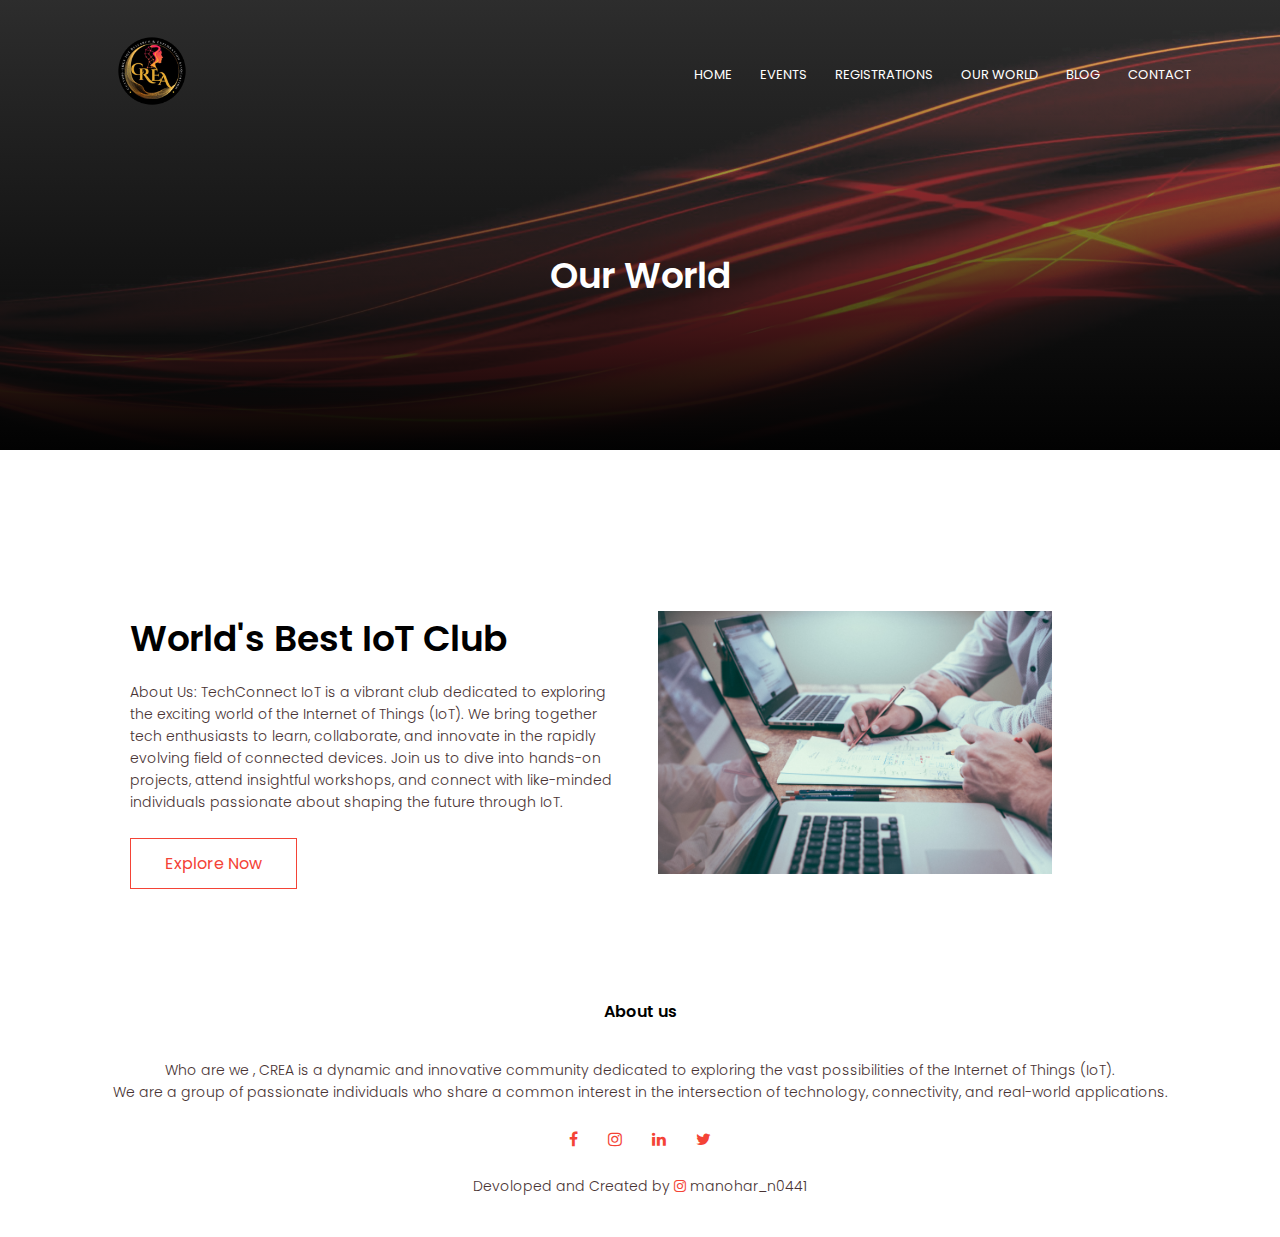
<file: Crea Website/about.html>
<!DOCTYPE html>
<html lang="en">
<head>
    <meta name="viewport" content="width=device-width, initial-scale=1.0">
    <title>Crea Official</title>
<link rel="stylesheet" href="style.css">


<link rel="preconnect" href="https://fonts.googleapis.com">
<link rel="preconnect" href="https://fonts.gstatic.com" crossorigin>
<link rel="stylesheet" href="https://stackpath.bootstrapcdn.com/font-awesome/4.7.0/css/font-awesome.min.css">
<link href="https://fonts.googleapis.com/css2?family=Cantarell:ital,wght@0,400;0,700;1,400;1,700&family=Poppins:ital,wght@0,200;0,300;0,400;0,600;0,700;0,900;1,400&display=swap" rel="stylesheet">
</head>
<body> 
    <section class="sub-Header"> 
      <nav>
      <a href="index.html"><img src="Image/logo.jpg.png"></a>
      <div class="nav-links" id="navLinks">
      <i class="fa fa-times" onclick="hidemenu()"></i>
      <ul>
        <li><a href="index.html">HOME</a></li>
        <li><a href="event.html">EVENTS</a></li>
        <li><a href="Reg.html">REGISTRATIONS</a></li>
        <li><a href="about.html">OUR WORLD</a></li>
        <li><a href="Blog.html">BLOG</a></li>
        <li><a href="contact.html">CONTACT</a></li>
      </ul>
      </div>
      <i class="fa fa-bars"  onclick="showmenu()"></i>
    
      </nav>
      <h1>Our World</h1>
      <!--about us-->
    </section>
    <section class="about-us">
      <div class="row">
        <div class="about-col">
          <h1>World's Best IoT Club</h1>
          <p>About Us:
            TechConnect IoT is a vibrant club dedicated to exploring the exciting world of the Internet of Things (IoT). We bring together tech enthusiasts to learn, collaborate, and innovate in the rapidly evolving field of connected devices. Join us to dive into hands-on projects, attend insightful workshops, and connect with like-minded individuals passionate about shaping the future through IoT.
            </p>
          <a href="Blog.html" class="hero-btn red-btn">Explore Now</a>
        </div>
        <div class="about-col">
          <img src="Image/about us.jpg">

        </div>
      </div>

    
     </section>



  
<!--footer-->


<section class="footer">
   <h4>About us</h4>
    <p>Who are we ,
    CREA is a dynamic and innovative community dedicated to exploring the vast possibilities of the Internet of Things (IoT). <br>We are a group of passionate individuals who share a common interest in the intersection of technology, connectivity, and real-world applications.</p>
    <div class="icons">
      <i class="fa fa-facebook"></i>
      <a href="https://www.instagram.com/crea_jit?igsh=MTNtZTJmNTZrYzh6bA=="></a> <i class="fa fa-instagram"></i></a>
      <i class="fa fa-linkedin"></i>
      <i class="fa fa-twitter"></i>
    </div>
    <p>Devoloped and Created by <a href="https://www.instagram.com/manohar_0441?igsh=MWd5ZXl1bnZ5NDBwbA=="><i class="fa fa-instagram"></i></a> manohar_n0441 </p>
</section>




<!-------javascript for togglr menu------->
<script>
  var navLinks = document.getElementById("navLinks")

  function showmenu() {
    navLinks.style.right = '0';

  }

  function hidemenu() {
    navLinks.style.right = "-200px";
    
  }

</script>





</body>
</html>
</file>
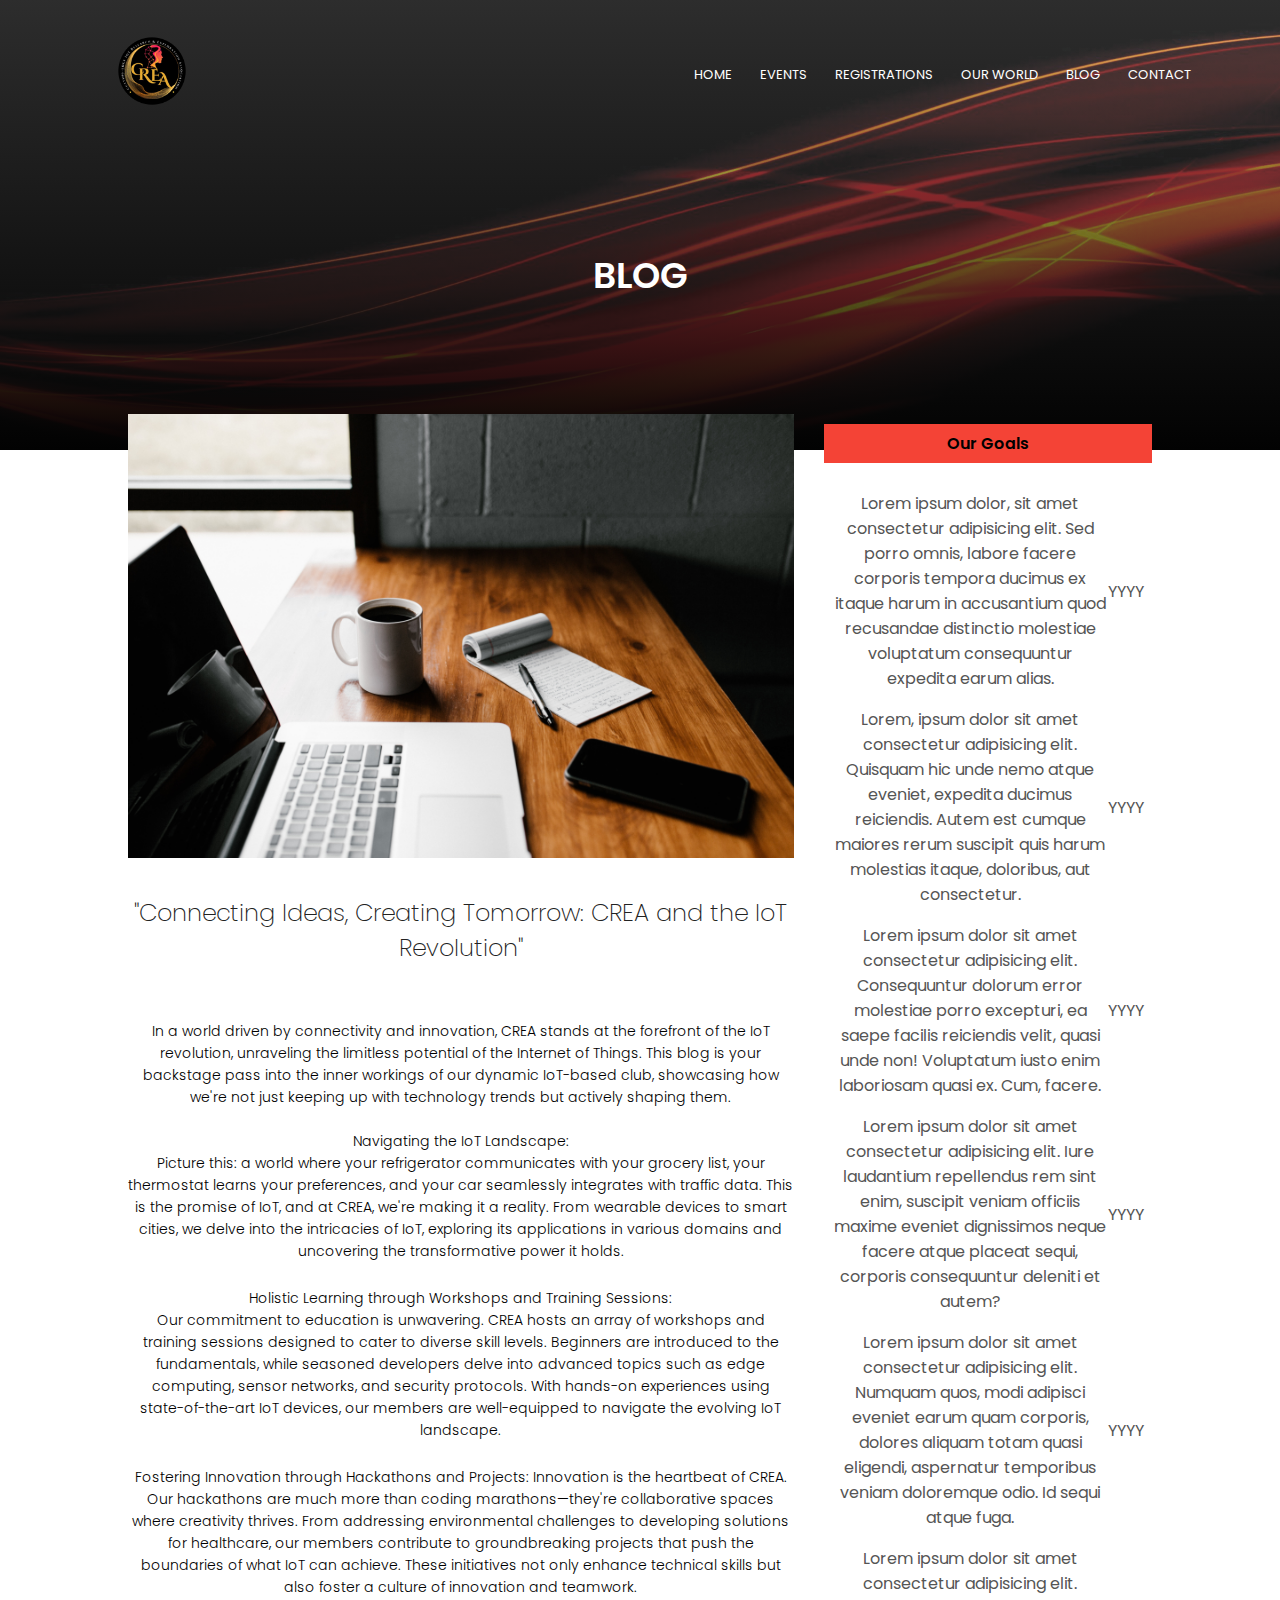
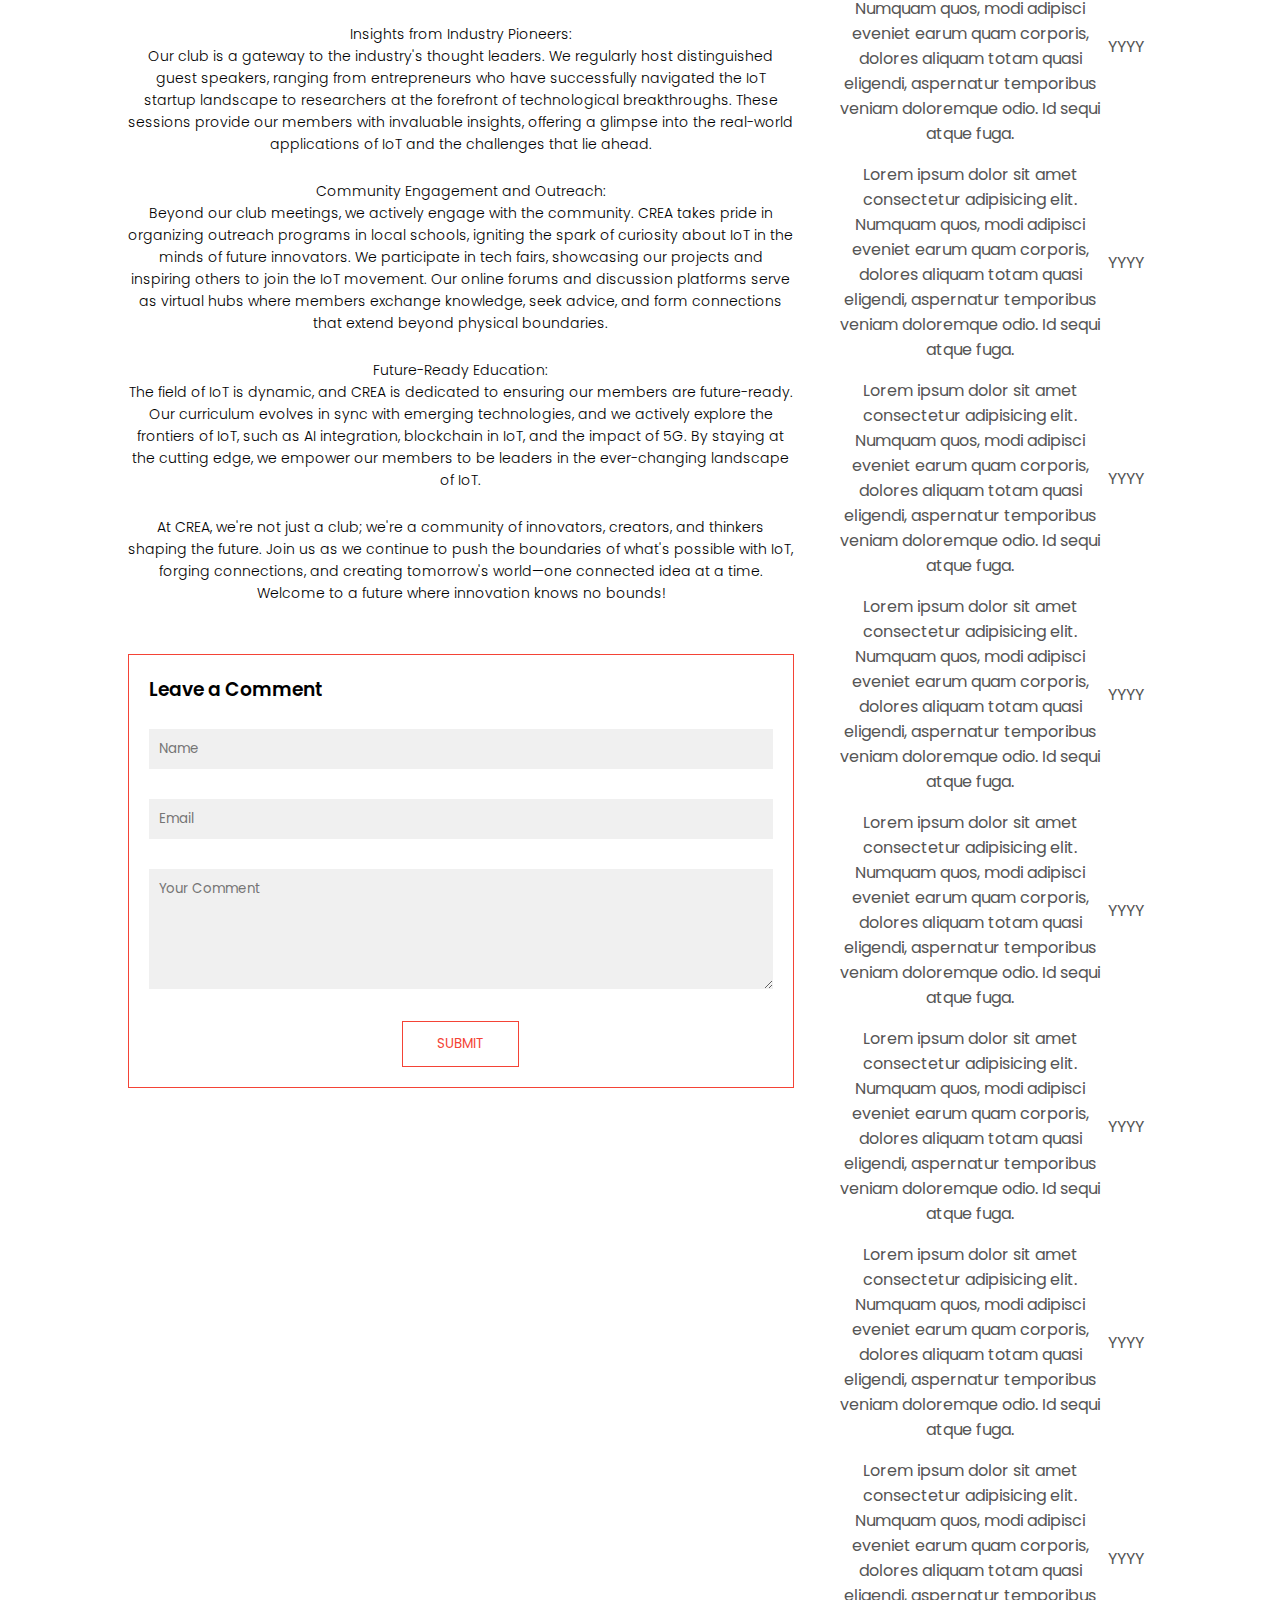
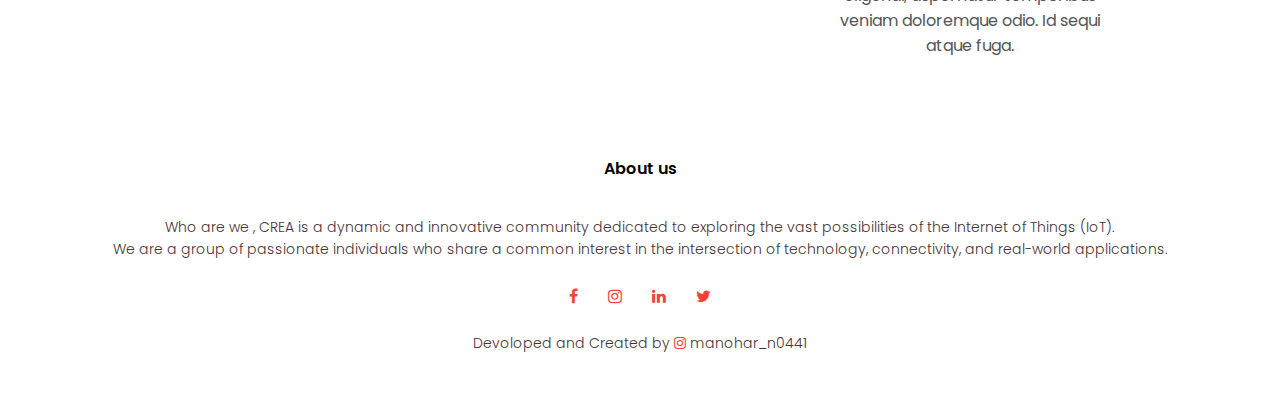
<file: Crea Website/Blog.html>
<!DOCTYPE html>
<html lang="en">
<head>
    <meta name="viewport" content="width=device-width, initial-scale=1.0">
    <title>Crea Official</title>
<link rel="stylesheet" href="style.css">


<link rel="preconnect" href="https://fonts.googleapis.com">
<link rel="preconnect" href="https://fonts.gstatic.com" crossorigin>
<link rel="stylesheet" href="https://stackpath.bootstrapcdn.com/font-awesome/4.7.0/css/font-awesome.min.css">
<link href="https://fonts.googleapis.com/css2?family=Cantarell:ital,wght@0,400;0,700;1,400;1,700&family=Poppins:ital,wght@0,200;0,300;0,400;0,600;0,700;0,900;1,400&display=swap" rel="stylesheet">
</head>
<body> 
    <section class="sub-Header"> 
      <nav>
      <a href="index.html"><img src="Image/logo.jpg.png"></a>
      <div class="nav-links" id="navLinks">
      <i class="fa fa-times" onclick="hidemenu()"></i>
      <ul>
        <li><a href="index.html">HOME</a></li>
        <li><a href="event.html">EVENTS</a></li>
        <li><a href="Reg.html">REGISTRATIONS</a></li>
        <li><a href="about.html">OUR WORLD</a></li>
        <li><a href="Blog.html">BLOG</a></li>
        <li><a href="contact.html">CONTACT</a></li>
      </ul>
      </div>
      <i class="fa fa-bars"  onclick="showmenu()"></i>
    
      </nav>
      <h1>BLOG</h1>
      

<section class="blog-content">
  <div class="row">
    <div class="blog-left">

      <img src="Image/blog.jpg">
      <h2>"Connecting Ideas, Creating Tomorrow: CREA and the IoT Revolution"</h2>
      <br>
        <p>In a world driven by connectivity and innovation, CREA stands at the forefront of the IoT revolution, unraveling the limitless potential of the Internet of Things. This blog is your backstage pass into the inner workings of our dynamic IoT-based club, showcasing how we're not just keeping up with technology trends but actively shaping them.
        <br>
        <br>
        <p>Navigating the IoT Landscape: <br>
        Picture this: a world where your refrigerator communicates with your grocery list, your thermostat learns your preferences, and your car seamlessly integrates with traffic data. This is the promise of IoT, and at CREA, we're making it a reality. From wearable devices to smart cities, we delve into the intricacies of IoT, exploring its applications in various domains and uncovering the transformative power it holds.</p>
        <br>
        <p>Holistic Learning through Workshops and Training Sessions: <br>
        Our commitment to education is unwavering. CREA hosts an array of workshops and training sessions designed to cater to diverse skill levels. Beginners are introduced to the fundamentals, while seasoned developers delve into advanced topics such as edge computing, sensor networks, and security protocols. With hands-on experiences using state-of-the-art IoT devices, our members are well-equipped to navigate the evolving IoT landscape.</p>
        <br>
        <p>Fostering Innovation through Hackathons and Projects:
        Innovation is the heartbeat of CREA. Our hackathons are much more than coding marathons—they're collaborative spaces where creativity thrives. From addressing environmental challenges to developing solutions for healthcare, our members contribute to groundbreaking projects that push the boundaries of what IoT can achieve. These initiatives not only enhance technical skills but also foster a culture of innovation and teamwork.</p>
        <br>
        <p>Insights from Industry Pioneers: <br>
        Our club is a gateway to the industry's thought leaders. We regularly host distinguished guest speakers, ranging from entrepreneurs who have successfully navigated the IoT startup landscape to researchers at the forefront of technological breakthroughs. These sessions provide our members with invaluable insights, offering a glimpse into the real-world applications of IoT and the challenges that lie ahead.</p>
        <br>
        <p>Community Engagement and Outreach:  <br>
        Beyond our club meetings, we actively engage with the community. CREA takes pride in organizing outreach programs in local schools, igniting the spark of curiosity about IoT in the minds of future innovators. We participate in tech fairs, showcasing our projects and inspiring others to join the IoT movement. Our online forums and discussion platforms serve as virtual hubs where members exchange knowledge, seek advice, and form connections that extend beyond physical boundaries.</p>
        <br>
        <p>Future-Ready Education: <br>
        The field of IoT is dynamic, and CREA is dedicated to ensuring our members are future-ready. Our curriculum evolves in sync with emerging technologies, and we actively explore the frontiers of IoT, such as AI integration, blockchain in IoT, and the impact of 5G. By staying at the cutting edge, we empower our members to be leaders in the ever-changing landscape of IoT.</p>
        <br>
        <p>
        At CREA, we're not just a club; we're a community of innovators, creators, and thinkers shaping the future. Join us as we continue to push the boundaries of what's possible with IoT, forging connections, and creating tomorrow's world—one connected idea at a time. Welcome to a future where innovation knows no bounds!</p>
        <div class="comment-box">
          <h3>Leave a Comment</h3>

          <form  action="formhandler copy 2.php" method="post" class="comment-form">
            <input type="text"  name="name" placeholder="Name" required>
            <input type="email" name="email"  placeholder="Email" required>
            <textarea rows="5" name="comment" placeholder="Your Comment" required></textarea>
            <button type="submit" class="hero-btn red-btn">SUBMIT</button>


          </form>
        </div>
      </div>
    <div class="blog-right">
      <h3>Our Goals</h3>
      <div>
        <span>Lorem ipsum dolor, sit amet consectetur adipisicing elit. Sed porro omnis, labore facere corporis tempora ducimus ex itaque harum in accusantium quod recusandae distinctio molestiae voluptatum consequuntur expedita earum alias.
        </span>
        <span>YYYY</span>
      </div>
      <div>
        <span>Lorem, ipsum dolor sit amet consectetur adipisicing elit. Quisquam hic unde nemo atque eveniet, expedita ducimus reiciendis. Autem est cumque maiores rerum suscipit quis harum molestias itaque, doloribus, aut consectetur.</span>
        <span>YYYY</span>
      </div>
      <div>
        <span>Lorem ipsum dolor sit amet consectetur adipisicing elit. Consequuntur dolorum error molestiae porro excepturi, ea saepe facilis reiciendis velit, quasi unde non! Voluptatum iusto enim laboriosam quasi ex. Cum, facere.</span>
        <span>YYYY</span>
      </div>
      <div>
        <span>Lorem ipsum dolor sit amet consectetur adipisicing elit. Iure laudantium repellendus rem sint enim, suscipit veniam officiis maxime eveniet dignissimos neque facere atque placeat sequi, corporis consequuntur deleniti et autem?</span>
        <span>YYYY</span>
      </div>
      <div>
        <span>Lorem ipsum dolor sit amet consectetur adipisicing elit. Numquam quos, modi adipisci eveniet earum quam corporis, dolores aliquam totam quasi eligendi, aspernatur temporibus veniam doloremque odio. Id sequi atque fuga.</span>
        <span>YYYY</span>
      </div>

      <div>
        <span>Lorem ipsum dolor sit amet consectetur adipisicing elit. Numquam quos, modi adipisci eveniet earum quam corporis, dolores aliquam totam quasi eligendi, aspernatur temporibus veniam doloremque odio. Id sequi atque fuga.</span>
        <span>YYYY</span>
      </div>

      <div>
        <span>Lorem ipsum dolor sit amet consectetur adipisicing elit. Numquam quos, modi adipisci eveniet earum quam corporis, dolores aliquam totam quasi eligendi, aspernatur temporibus veniam doloremque odio. Id sequi atque fuga.</span>
        <span>YYYY</span>
      </div>


      <div>
        <span>Lorem ipsum dolor sit amet consectetur adipisicing elit. Numquam quos, modi adipisci eveniet earum quam corporis, dolores aliquam totam quasi eligendi, aspernatur temporibus veniam doloremque odio. Id sequi atque fuga.</span>
        <span>YYYY</span>
      </div>

      <div>
        <span>Lorem ipsum dolor sit amet consectetur adipisicing elit. Numquam quos, modi adipisci eveniet earum quam corporis, dolores aliquam totam quasi eligendi, aspernatur temporibus veniam doloremque odio. Id sequi atque fuga.</span>
        <span>YYYY</span>
      </div>
      <div>
        <span>Lorem ipsum dolor sit amet consectetur adipisicing elit. Numquam quos, modi adipisci eveniet earum quam corporis, dolores aliquam totam quasi eligendi, aspernatur temporibus veniam doloremque odio. Id sequi atque fuga.</span>
        <span>YYYY</span>
      </div>
      <div>
        <span>Lorem ipsum dolor sit amet consectetur adipisicing elit. Numquam quos, modi adipisci eveniet earum quam corporis, dolores aliquam totam quasi eligendi, aspernatur temporibus veniam doloremque odio. Id sequi atque fuga.</span>
        <span>YYYY</span>
      </div>

      <div>
        <span>Lorem ipsum dolor sit amet consectetur adipisicing elit. Numquam quos, modi adipisci eveniet earum quam corporis, dolores aliquam totam quasi eligendi, aspernatur temporibus veniam doloremque odio. Id sequi atque fuga.</span>
        <span>YYYY</span>
      </div>
      <div>
        <span>Lorem ipsum dolor sit amet consectetur adipisicing elit. Numquam quos, modi adipisci eveniet earum quam corporis, dolores aliquam totam quasi eligendi, aspernatur temporibus veniam doloremque odio. Id sequi atque fuga.</span>
        <span>YYYY</span>
      </div>
    </div>

  </div>

</section>








  
<!--footer-->





<section class="footer">
   <h4>About us</h4>
    <p>Who are we ,
    CREA is a dynamic and innovative community dedicated to exploring the vast possibilities of the Internet of Things (IoT). <br>We are a group of passionate individuals who share a common interest in the intersection of technology, connectivity, and real-world applications.</p>
    <div class="icons">
      <i class="fa fa-facebook"></i>
      <a href="https://www.instagram.com/crea_jit?igsh=MTNtZTJmNTZrYzh6bA=="></a> <i class="fa fa-instagram"></i></a>
      <i class="fa fa-linkedin"></i>
      <i class="fa fa-twitter"></i>
    </div>
    <p>Devoloped and Created by <a href="https://www.instagram.com/manohar_0441?igsh=MWd5ZXl1bnZ5NDBwbA=="><i class="fa fa-instagram"></i></a> manohar_n0441 </p>
</section>







<!-------javascript for togglr menu------->
<script>
  var navLinks = document.getElementById("navLinks")

  function showmenu() {
    navLinks.style.right = '0';

  }

  function hidemenu() {
    navLinks.style.right = "-200px";
    
  }

</script>





</body>
</html>
</file>
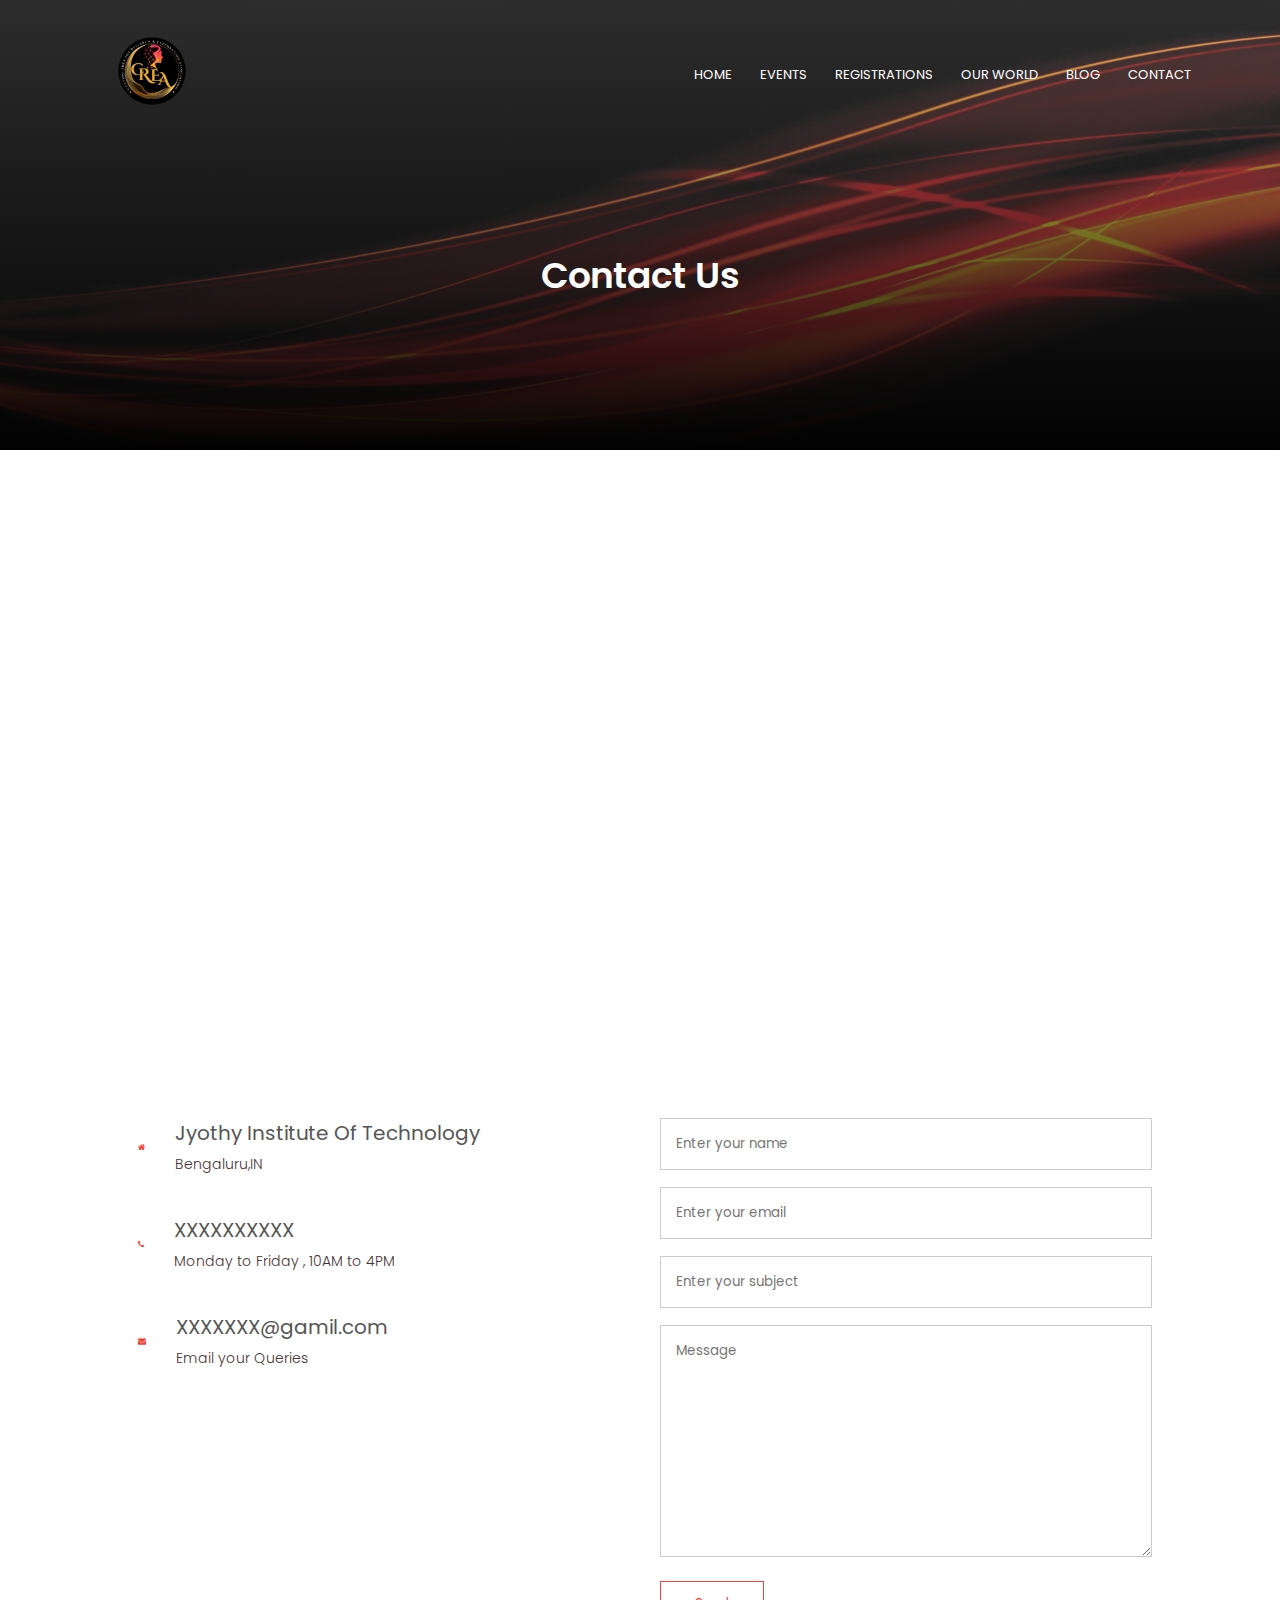
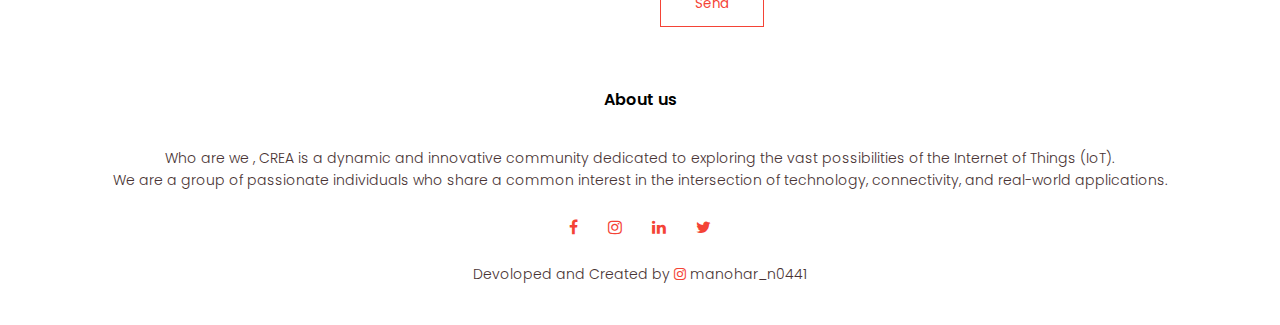
<file: Crea Website/contact.html>
<!DOCTYPE html>
<html lang="en">
<head>
    <meta name="viewport" content="width=device-width, initial-scale=1.0">
    <title>Crea Official</title>
<link rel="stylesheet" href="style.css">


<link rel="preconnect" href="https://fonts.googleapis.com">
<link rel="preconnect" href="https://fonts.gstatic.com" crossorigin>
<link rel="stylesheet" href="https://stackpath.bootstrapcdn.com/font-awesome/4.7.0/css/font-awesome.min.css">
<link href="https://fonts.googleapis.com/css2?family=Cantarell:ital,wght@0,400;0,700;1,400;1,700&family=Poppins:ital,wght@0,200;0,300;0,400;0,600;0,700;0,900;1,400&display=swap" rel="stylesheet">
</head>
<body> 
    <section class="sub-Header"> 
      <nav>
      <a href="index.html"><img src="Image/logo.jpg.png"></a>
      <div class="nav-links" id="navLinks">
      <i class="fa fa-times" onclick="hidemenu()"></i>
      <ul>
        <li><a href="index.html">HOME</a></li>
        <li><a href="event.html">EVENTS</a></li>
        <li><a href="Reg.html">REGISTRATIONS</a></li>
        <li><a href="about.html">OUR WORLD</a></li>
        <li><a href="Blog.html">BLOG</a></li>
        <li><a href="contact.html">CONTACT</a></li>
      </ul>
      </div>
      <i class="fa fa-bars"  onclick="showmenu()"></i>
    
      </nav>
      <h1>Contact Us</h1>
      <!--about us-->
    </section>
    


<!----contact-->

<section class="location">
  <iframe src="https://www.google.com/maps/embed?pb=!1m18!1m12!1m3!1d3890.0373454398305!2d77.5117107!3d12.840863299999999!2m3!1f0!2f0!3f0!3m2!1i1024!2i768!4f13.1!3m3!1m2!1s0x3bae155daf255555%3A0xb0d9badee8173f84!2sJyothy%20Institute%20of%20Technology!5e0!3m2!1sen!2sin!4v1703948517448!5m2!1sen!2sin" width="600" height="450" style="border:0;" allowfullscreen="" loading="lazy" referrerpolicy="no-referrer-when-downgrade"></iframe>

</section>


<section class="contact-us">
  <div class="row">
    <div class="contact-col">
      <div>
        <i class="fa fa-home"></i>
        <span>
          <h5>Jyothy Institute Of Technology</h5>
          <p>Bengaluru,IN</p>
        </span>
      </div>


      <div>
        <i class="fa fa-phone"></i>
        <span>
          <h5>XXXXXXXXXX</h5>
          <p>Monday to Friday , 10AM to 4PM</p>
        </span>
      </div>


      <div>
        <i class="fa fa-envelope"></i>
        <span>
          <h5>XXXXXXX@gamil.com</h5>
          <p>Email your Queries</p>
        </span>
      </div>
    </div>

    <div class="contact-col">


      <form action="formhandler.php" method="post">
        <input type="text"  name="name" placeholder="Enter your name" required>
        <input type="email" name="email" placeholder="Enter your email" required>
        <input type="text"  name="subject" placeholder="Enter your subject" required>
        <textarea rows="10" name="message" placeholder="Message" required></textarea>
        <button type="submit" class="hero-btn red-btn">Send</button>
      </form>
  </div>
</section>



  
<!--footer-->


<section class="footer">
   <h4>About us</h4>
    <p>Who are we ,
    CREA is a dynamic and innovative community dedicated to exploring the vast possibilities of the Internet of Things (IoT). <br>We are a group of passionate individuals who share a common interest in the intersection of technology, connectivity, and real-world applications.</p>
    <div class="icons">
      <i class="fa fa-facebook"></i>
      <a href="https://www.instagram.com/crea_jit?igsh=MTNtZTJmNTZrYzh6bA=="></a> <i class="fa fa-instagram"></i></a>
      <i class="fa fa-linkedin"></i>
      <i class="fa fa-twitter"></i>
    </div>
    <p>Devoloped and Created by <a href="https://www.instagram.com/manohar_0441?igsh=MWd5ZXl1bnZ5NDBwbA=="><i class="fa fa-instagram"></i></a> manohar_n0441 </p>
</section>




<!-------javascript for togglr menu------->
<script>
  var navLinks = document.getElementById("navLinks")

  function showmenu() {
    navLinks.style.right = '0';

  }

  function hidemenu() {
    navLinks.style.right = "-200px";
    
  }

</script>
</body>
</html>
</file>
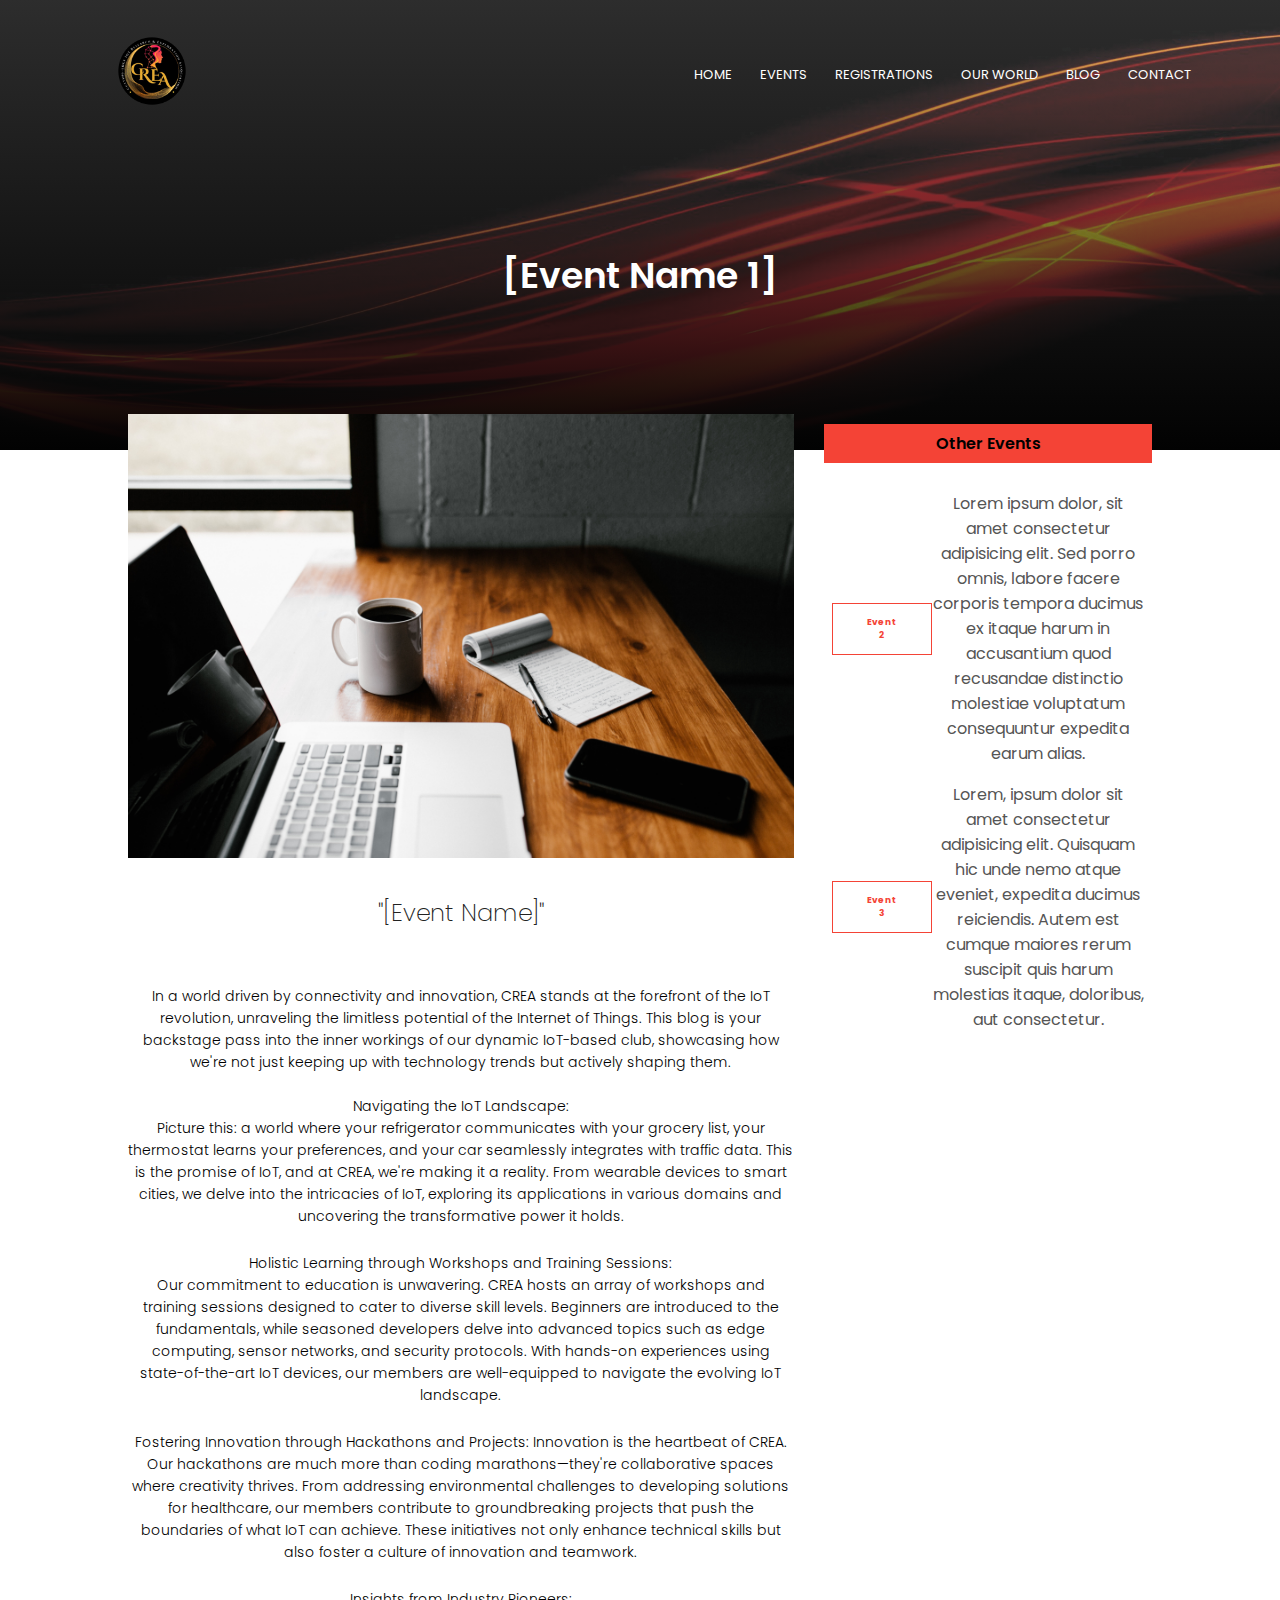
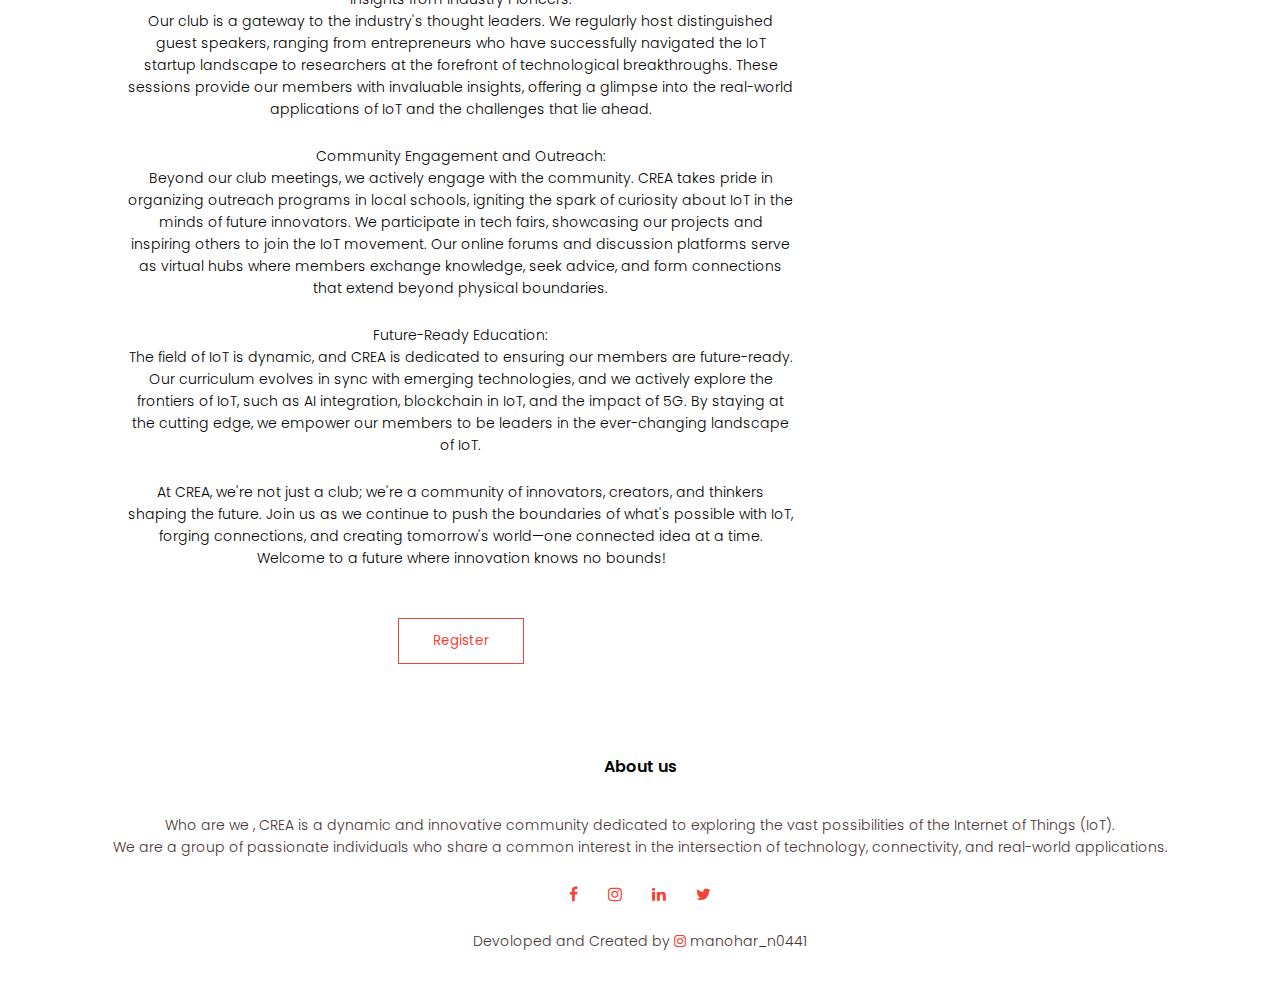
<file: Crea Website/event 1.html>
<!DOCTYPE html>
<html lang="en">
<head>
    <meta name="viewport" content="width=device-width, initial-scale=1.0">
    <title>Crea Official</title>
<link rel="stylesheet" href="style.css">


<link rel="preconnect" href="https://fonts.googleapis.com">
<link rel="preconnect" href="https://fonts.gstatic.com" crossorigin>
<link rel="stylesheet" href="https://stackpath.bootstrapcdn.com/font-awesome/4.7.0/css/font-awesome.min.css">
<link href="https://fonts.googleapis.com/css2?family=Cantarell:ital,wght@0,400;0,700;1,400;1,700&family=Poppins:ital,wght@0,200;0,300;0,400;0,600;0,700;0,900;1,400&display=swap" rel="stylesheet">
</head>
<body> 
    <section class="sub-Header"> 
      <nav>
      <a href="index.html"><img src="Image/logo.jpg.png"></a>
      <div class="nav-links" id="navLinks">
      <i class="fa fa-times" onclick="hidemenu()"></i>
      <ul>
        <li><a href="index.html">HOME</a></li>
        <li><a href="event.html">EVENTS</a></li>
        <li><a href="Reg.html">REGISTRATIONS</a></li>
        <li><a href="about.html">OUR WORLD</a></li>
        <li><a href="Blog.html">BLOG</a></li>
        <li><a href="contact.html">CONTACT</a></li>
      </ul>
      </div>
      <i class="fa fa-bars"  onclick="showmenu()"></i>
    
      </nav>
      <h1>[Event Name 1]</h1>
      

<section class="blog-content">
  <div class="row">
    <div class="blog-left">

      <img src="Image/blog.jpg">
      <h2>"[Event Name]"</h2>
      <br>
        <p>In a world driven by connectivity and innovation, CREA stands at the forefront of the IoT revolution, unraveling the limitless potential of the Internet of Things. This blog is your backstage pass into the inner workings of our dynamic IoT-based club, showcasing how we're not just keeping up with technology trends but actively shaping them.
        <br>
        <br>
        <p>Navigating the IoT Landscape: <br>
        Picture this: a world where your refrigerator communicates with your grocery list, your thermostat learns your preferences, and your car seamlessly integrates with traffic data. This is the promise of IoT, and at CREA, we're making it a reality. From wearable devices to smart cities, we delve into the intricacies of IoT, exploring its applications in various domains and uncovering the transformative power it holds.</p>
        <br>
        <p>Holistic Learning through Workshops and Training Sessions: <br>
        Our commitment to education is unwavering. CREA hosts an array of workshops and training sessions designed to cater to diverse skill levels. Beginners are introduced to the fundamentals, while seasoned developers delve into advanced topics such as edge computing, sensor networks, and security protocols. With hands-on experiences using state-of-the-art IoT devices, our members are well-equipped to navigate the evolving IoT landscape.</p>
        <br>
        <p>Fostering Innovation through Hackathons and Projects:
        Innovation is the heartbeat of CREA. Our hackathons are much more than coding marathons—they're collaborative spaces where creativity thrives. From addressing environmental challenges to developing solutions for healthcare, our members contribute to groundbreaking projects that push the boundaries of what IoT can achieve. These initiatives not only enhance technical skills but also foster a culture of innovation and teamwork.</p>
        <br>
        <p>Insights from Industry Pioneers: <br>
        Our club is a gateway to the industry's thought leaders. We regularly host distinguished guest speakers, ranging from entrepreneurs who have successfully navigated the IoT startup landscape to researchers at the forefront of technological breakthroughs. These sessions provide our members with invaluable insights, offering a glimpse into the real-world applications of IoT and the challenges that lie ahead.</p>
        <br>
        <p>Community Engagement and Outreach:  <br>
        Beyond our club meetings, we actively engage with the community. CREA takes pride in organizing outreach programs in local schools, igniting the spark of curiosity about IoT in the minds of future innovators. We participate in tech fairs, showcasing our projects and inspiring others to join the IoT movement. Our online forums and discussion platforms serve as virtual hubs where members exchange knowledge, seek advice, and form connections that extend beyond physical boundaries.</p>
        <br>
        <p>Future-Ready Education: <br>
        The field of IoT is dynamic, and CREA is dedicated to ensuring our members are future-ready. Our curriculum evolves in sync with emerging technologies, and we actively explore the frontiers of IoT, such as AI integration, blockchain in IoT, and the impact of 5G. By staying at the cutting edge, we empower our members to be leaders in the ever-changing landscape of IoT.</p>
        <br>
        <p>
        At CREA, we're not just a club; we're a community of innovators, creators, and thinkers shaping the future. Join us as we continue to push the boundaries of what's possible with IoT, forging connections, and creating tomorrow's world—one connected idea at a time. Welcome to a future where innovation knows no bounds!</p>
        <div class="comment-box1">
          <h3>Register Here</h3>

         
            <a href="Reg.html"><button type="submit" class="hero-btn red-btn">Register</button></a>


          </form>
        </div>
      </div>
    <div class="blog-right">
      <h3>Other Events</h3>
      <div>
        <a href="event 2.html"><button type="submit" class="hero-btn red-btn"><h6>Event 2</h6></button></a>
        <span>Lorem ipsum dolor, sit amet consectetur adipisicing elit. Sed porro omnis, labore facere corporis tempora ducimus ex itaque harum in accusantium quod recusandae distinctio molestiae voluptatum consequuntur expedita earum alias.
        </span>
        
      </div>
      <div>
        <a href="event 3.html"><button type="submit" class="hero-btn red-btn"><h6>Event 3</h6></button></a>
        <span>Lorem, ipsum dolor sit amet consectetur adipisicing elit. Quisquam hic unde nemo atque eveniet, expedita ducimus reiciendis. Autem est cumque maiores rerum suscipit quis harum molestias itaque, doloribus, aut consectetur.</span>
    </div>

  </div>

</section>








  
<!--footer-->





<section class="footer">
   <h4>About us</h4>
    <p>Who are we ,
    CREA is a dynamic and innovative community dedicated to exploring the vast possibilities of the Internet of Things (IoT). <br>We are a group of passionate individuals who share a common interest in the intersection of technology, connectivity, and real-world applications.</p>
    <div class="icons">
      <i class="fa fa-facebook"></i>
      <a href="https://www.instagram.com/crea_jit?igsh=MTNtZTJmNTZrYzh6bA=="></a> <i class="fa fa-instagram"></i></a>
      <i class="fa fa-linkedin"></i>
      <i class="fa fa-twitter"></i>
    </div>
    <p>Devoloped and Created by <a href="https://www.instagram.com/manohar_0441?igsh=MWd5ZXl1bnZ5NDBwbA=="><i class="fa fa-instagram"></i></a> manohar_n0441 </p>
</section>







<!-------javascript for togglr menu------->
<script>
  var navLinks = document.getElementById("navLinks")

  function showmenu() {
    navLinks.style.right = '0';

  }

  function hidemenu() {
    navLinks.style.right = "-200px";
    
  }

</script>





</body>
</html>
</file>
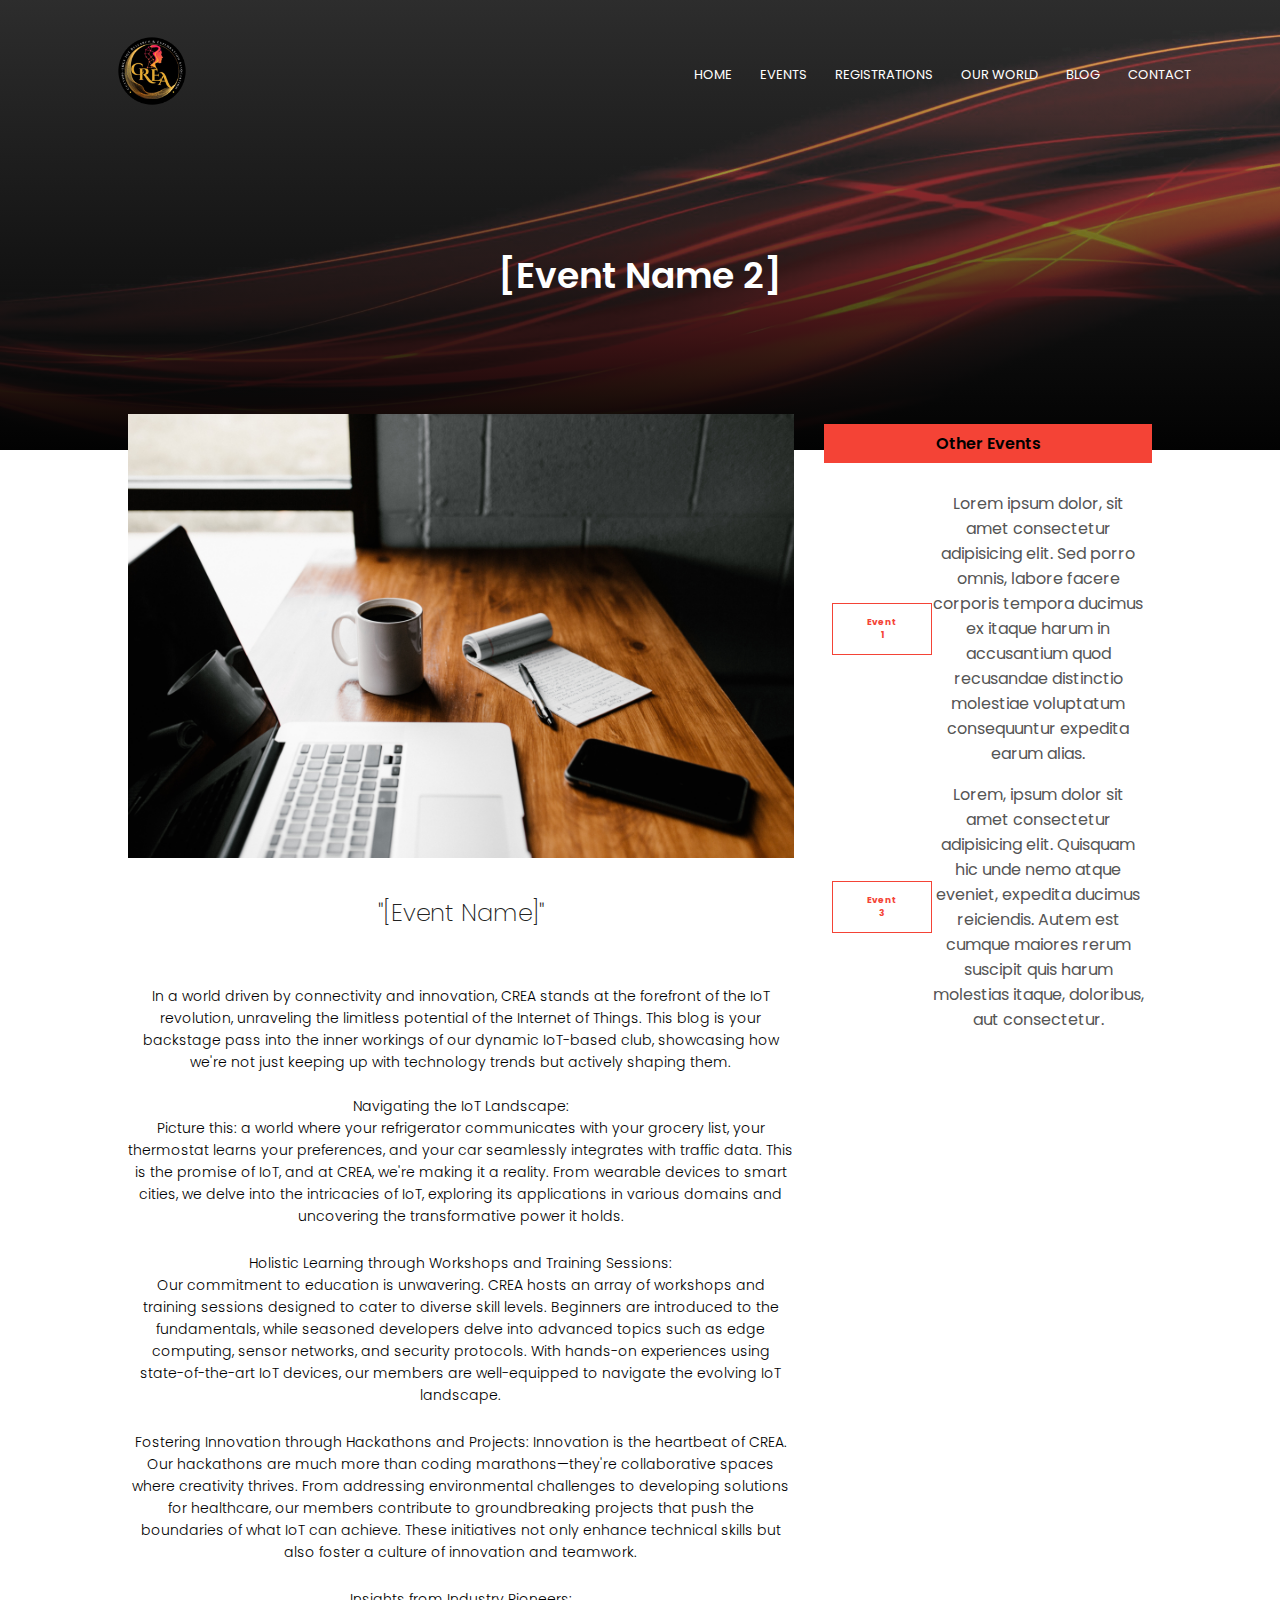
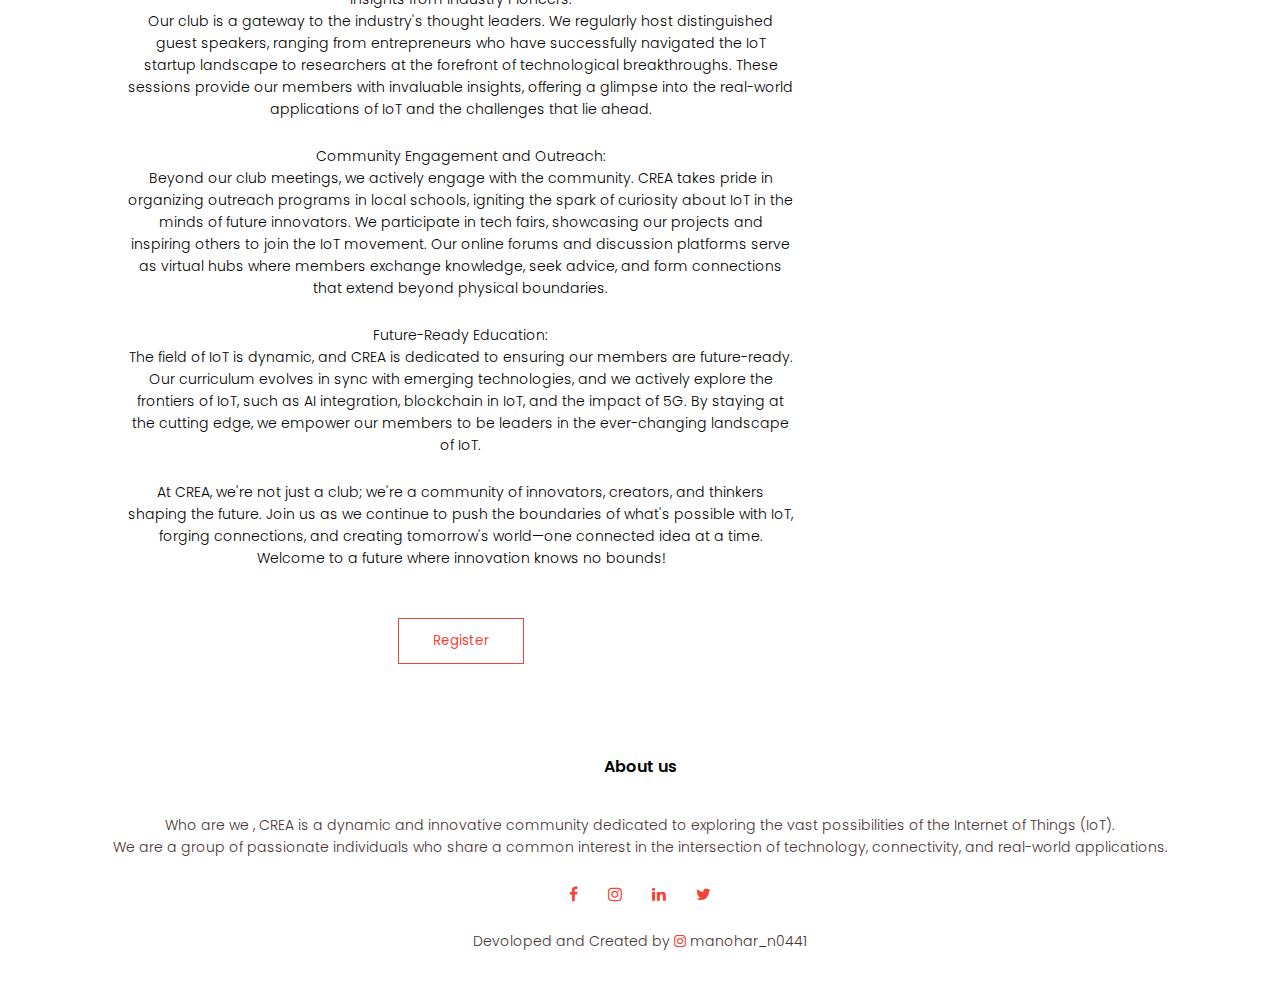
<file: Crea Website/event 2.html>
<!DOCTYPE html>
<html lang="en">
<head>
    <meta name="viewport" content="width=device-width, initial-scale=1.0">
    <title>Crea Official</title>
<link rel="stylesheet" href="style.css">


<link rel="preconnect" href="https://fonts.googleapis.com">
<link rel="preconnect" href="https://fonts.gstatic.com" crossorigin>
<link rel="stylesheet" href="https://stackpath.bootstrapcdn.com/font-awesome/4.7.0/css/font-awesome.min.css">
<link href="https://fonts.googleapis.com/css2?family=Cantarell:ital,wght@0,400;0,700;1,400;1,700&family=Poppins:ital,wght@0,200;0,300;0,400;0,600;0,700;0,900;1,400&display=swap" rel="stylesheet">
</head>
<body> 
    <section class="sub-Header"> 
      <nav>
      <a href="index.html"><img src="Image/logo.jpg.png"></a>
      <div class="nav-links" id="navLinks">
      <i class="fa fa-times" onclick="hidemenu()"></i>
      <ul>
        <li><a href="index.html">HOME</a></li>
        <li><a href="event.html">EVENTS</a></li>
        <li><a href="Reg.html">REGISTRATIONS</a></li>
        <li><a href="about.html">OUR WORLD</a></li>
        <li><a href="Blog.html">BLOG</a></li>
        <li><a href="contact.html">CONTACT</a></li>
      </ul>
      </div>
      <i class="fa fa-bars"  onclick="showmenu()"></i>
    
      </nav>
      <h1>[Event Name 2]</h1>
      

<section class="blog-content">
  <div class="row">
    <div class="blog-left">

      <img src="Image/blog.jpg">
      <h2>"[Event Name]"</h2>
      <br>
        <p>In a world driven by connectivity and innovation, CREA stands at the forefront of the IoT revolution, unraveling the limitless potential of the Internet of Things. This blog is your backstage pass into the inner workings of our dynamic IoT-based club, showcasing how we're not just keeping up with technology trends but actively shaping them.
        <br>
        <br>
        <p>Navigating the IoT Landscape: <br>
        Picture this: a world where your refrigerator communicates with your grocery list, your thermostat learns your preferences, and your car seamlessly integrates with traffic data. This is the promise of IoT, and at CREA, we're making it a reality. From wearable devices to smart cities, we delve into the intricacies of IoT, exploring its applications in various domains and uncovering the transformative power it holds.</p>
        <br>
        <p>Holistic Learning through Workshops and Training Sessions: <br>
        Our commitment to education is unwavering. CREA hosts an array of workshops and training sessions designed to cater to diverse skill levels. Beginners are introduced to the fundamentals, while seasoned developers delve into advanced topics such as edge computing, sensor networks, and security protocols. With hands-on experiences using state-of-the-art IoT devices, our members are well-equipped to navigate the evolving IoT landscape.</p>
        <br>
        <p>Fostering Innovation through Hackathons and Projects:
        Innovation is the heartbeat of CREA. Our hackathons are much more than coding marathons—they're collaborative spaces where creativity thrives. From addressing environmental challenges to developing solutions for healthcare, our members contribute to groundbreaking projects that push the boundaries of what IoT can achieve. These initiatives not only enhance technical skills but also foster a culture of innovation and teamwork.</p>
        <br>
        <p>Insights from Industry Pioneers: <br>
        Our club is a gateway to the industry's thought leaders. We regularly host distinguished guest speakers, ranging from entrepreneurs who have successfully navigated the IoT startup landscape to researchers at the forefront of technological breakthroughs. These sessions provide our members with invaluable insights, offering a glimpse into the real-world applications of IoT and the challenges that lie ahead.</p>
        <br>
        <p>Community Engagement and Outreach:  <br>
        Beyond our club meetings, we actively engage with the community. CREA takes pride in organizing outreach programs in local schools, igniting the spark of curiosity about IoT in the minds of future innovators. We participate in tech fairs, showcasing our projects and inspiring others to join the IoT movement. Our online forums and discussion platforms serve as virtual hubs where members exchange knowledge, seek advice, and form connections that extend beyond physical boundaries.</p>
        <br>
        <p>Future-Ready Education: <br>
        The field of IoT is dynamic, and CREA is dedicated to ensuring our members are future-ready. Our curriculum evolves in sync with emerging technologies, and we actively explore the frontiers of IoT, such as AI integration, blockchain in IoT, and the impact of 5G. By staying at the cutting edge, we empower our members to be leaders in the ever-changing landscape of IoT.</p>
        <br>
        <p>
        At CREA, we're not just a club; we're a community of innovators, creators, and thinkers shaping the future. Join us as we continue to push the boundaries of what's possible with IoT, forging connections, and creating tomorrow's world—one connected idea at a time. Welcome to a future where innovation knows no bounds!</p>
        <div class="comment-box1">
          <h3>Register Here</h3>

         
            <a href="Reg.html"><button type="submit" class="hero-btn red-btn">Register</button></a>


          </form>
        </div>
      </div>
    <div class="blog-right">
      <h3>Other Events</h3>
      <div>
        <a href="event 1.html"><button type="submit" class="hero-btn red-btn"><h6>Event 1</h6></button></a>
        <span>Lorem ipsum dolor, sit amet consectetur adipisicing elit. Sed porro omnis, labore facere corporis tempora ducimus ex itaque harum in accusantium quod recusandae distinctio molestiae voluptatum consequuntur expedita earum alias.
        </span>
        
      </div>
      <div>
        <a href="event 3.html"><button type="submit" class="hero-btn red-btn"><h6>Event 3</h6></button></a>
        <span>Lorem, ipsum dolor sit amet consectetur adipisicing elit. Quisquam hic unde nemo atque eveniet, expedita ducimus reiciendis. Autem est cumque maiores rerum suscipit quis harum molestias itaque, doloribus, aut consectetur.</span>
    </div>

  </div>

</section>








  
<!--footer-->





<section class="footer">
   <h4>About us</h4>
    <p>Who are we ,
    CREA is a dynamic and innovative community dedicated to exploring the vast possibilities of the Internet of Things (IoT). <br>We are a group of passionate individuals who share a common interest in the intersection of technology, connectivity, and real-world applications.</p>
    <div class="icons">
      <i class="fa fa-facebook"></i>
      <a href="https://www.instagram.com/crea_jit?igsh=MTNtZTJmNTZrYzh6bA=="></a> <i class="fa fa-instagram"></i></a>
      <i class="fa fa-linkedin"></i>
      <i class="fa fa-twitter"></i>
    </div>
    <p>Devoloped and Created by <a href="https://www.instagram.com/manohar_0441?igsh=MWd5ZXl1bnZ5NDBwbA=="><i class="fa fa-instagram"></i></a> manohar_n0441 </p>
</section>







<!-------javascript for togglr menu------->
<script>
  var navLinks = document.getElementById("navLinks")

  function showmenu() {
    navLinks.style.right = '0';

  }

  function hidemenu() {
    navLinks.style.right = "-200px";
    
  }

</script>





</body>
</html>
</file>
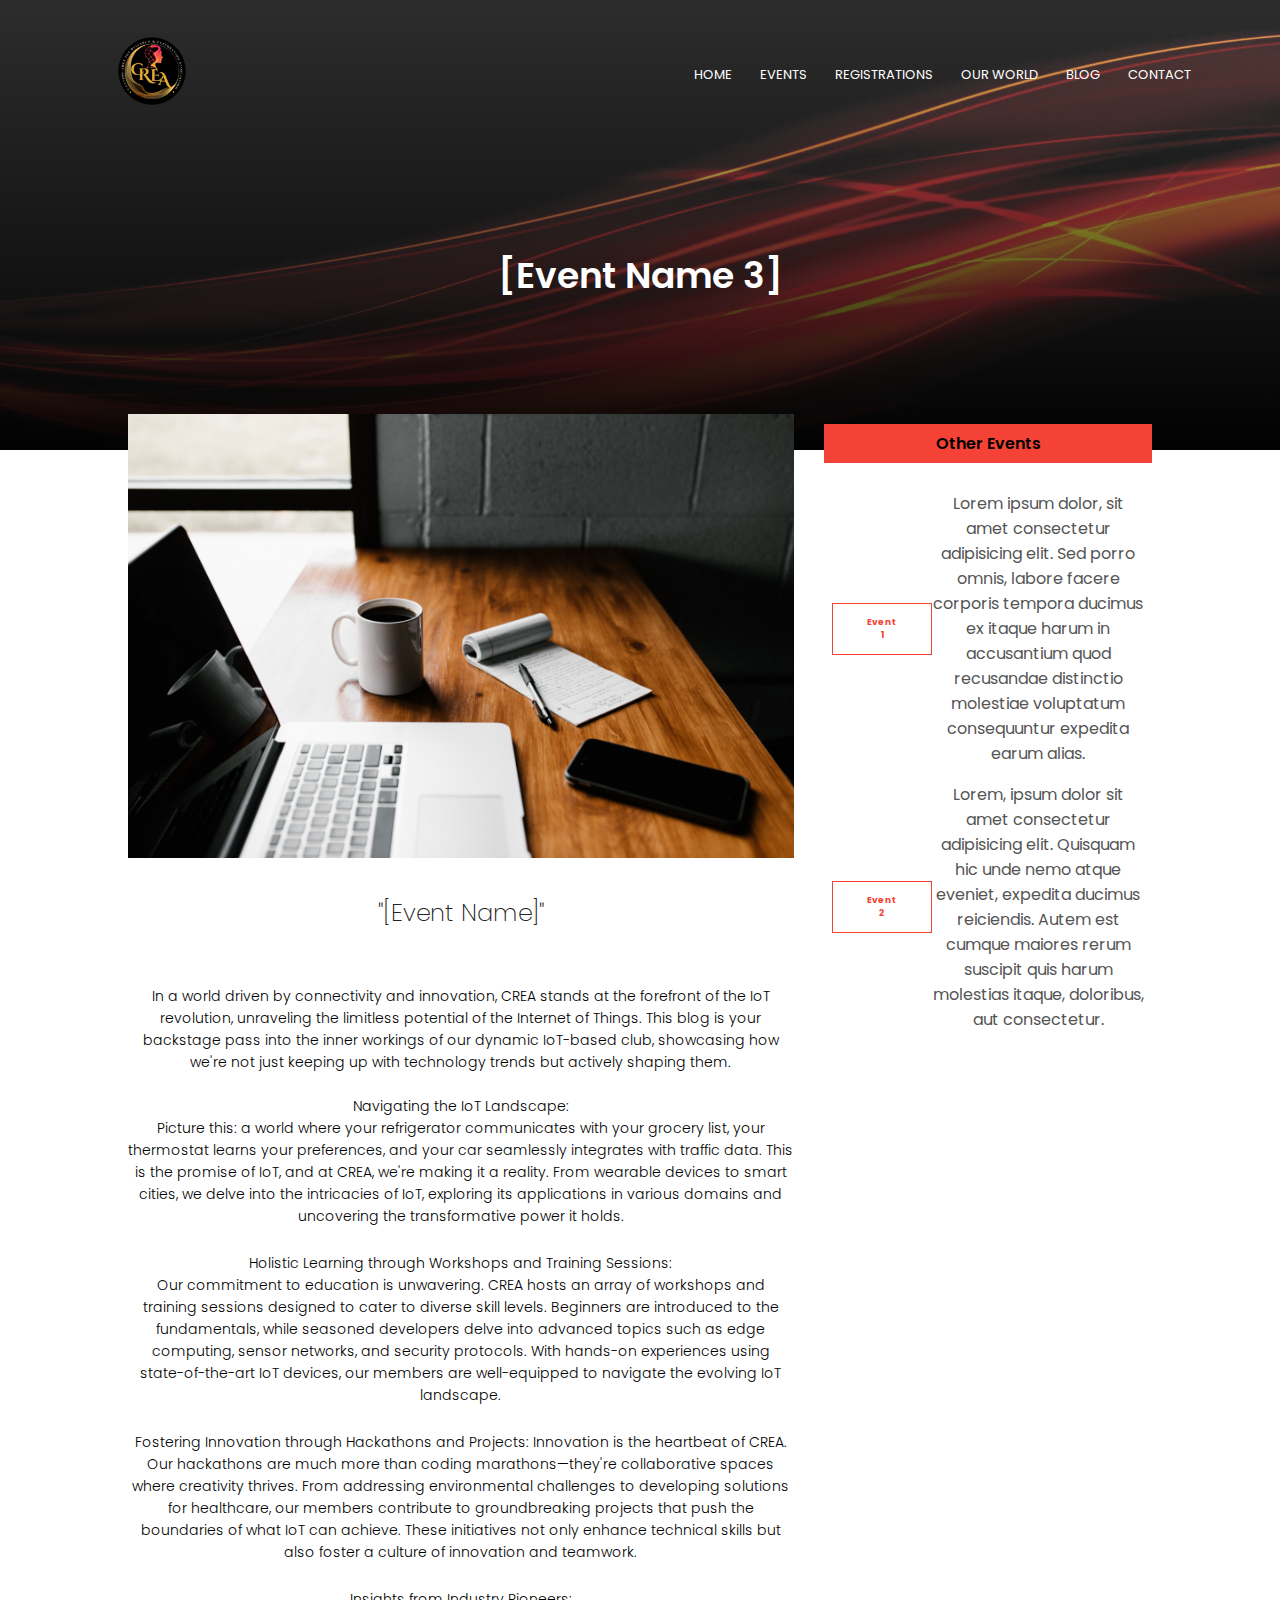
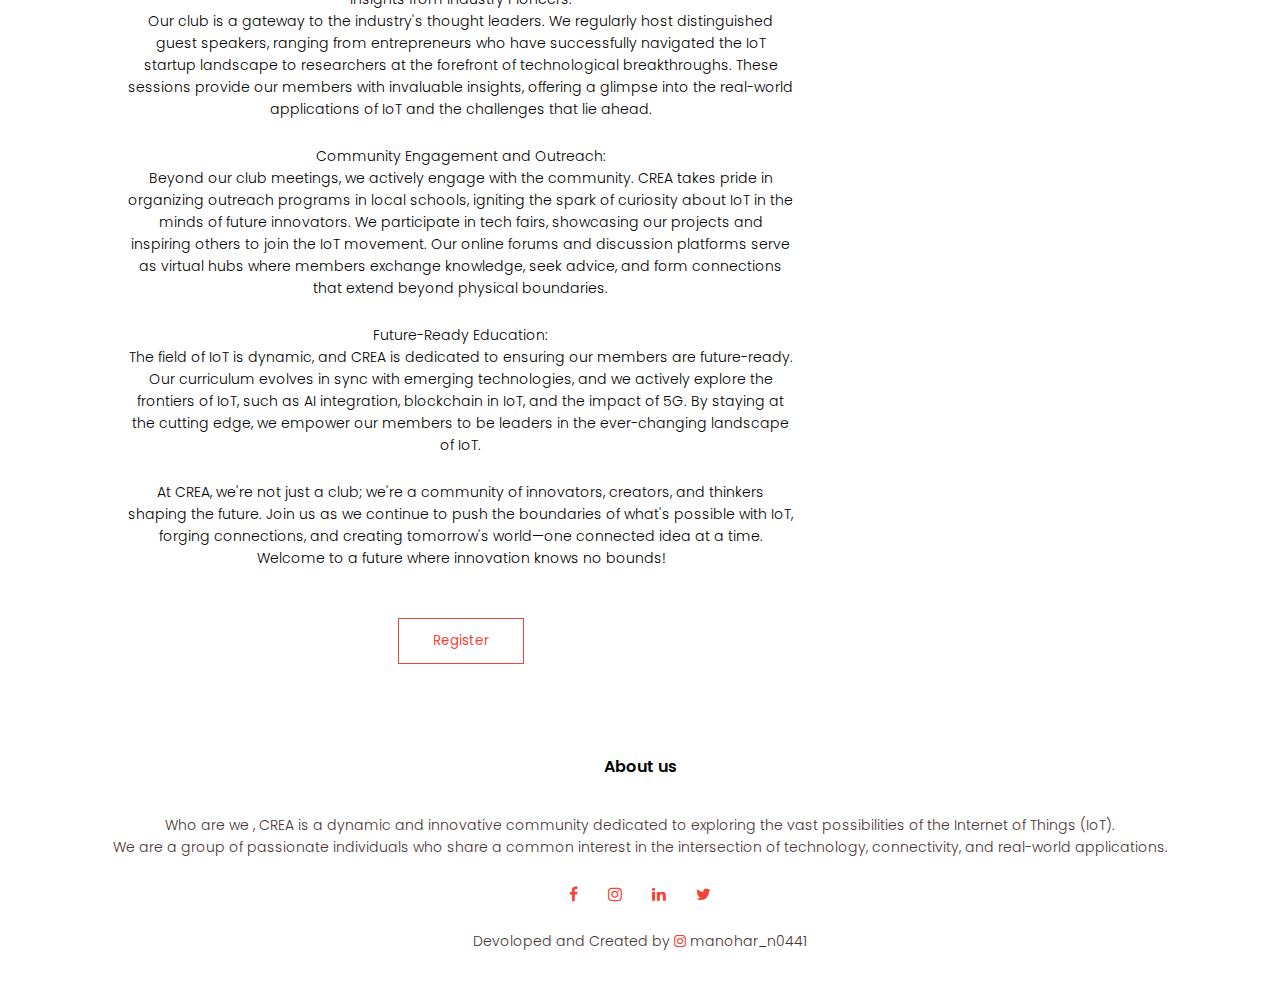
<file: Crea Website/event 3.html>
<!DOCTYPE html>
<html lang="en">
<head>
    <meta name="viewport" content="width=device-width, initial-scale=1.0">
    <title>Crea Official</title>
<link rel="stylesheet" href="style.css">


<link rel="preconnect" href="https://fonts.googleapis.com">
<link rel="preconnect" href="https://fonts.gstatic.com" crossorigin>
<link rel="stylesheet" href="https://stackpath.bootstrapcdn.com/font-awesome/4.7.0/css/font-awesome.min.css">
<link href="https://fonts.googleapis.com/css2?family=Cantarell:ital,wght@0,400;0,700;1,400;1,700&family=Poppins:ital,wght@0,200;0,300;0,400;0,600;0,700;0,900;1,400&display=swap" rel="stylesheet">
</head>
<body> 
    <section class="sub-Header"> 
      <nav>
      <a href="index.html"><img src="Image/logo.jpg.png"></a>
      <div class="nav-links" id="navLinks">
      <i class="fa fa-times" onclick="hidemenu()"></i>
      <ul>
        <li><a href="index.html">HOME</a></li>
        <li><a href="event.html">EVENTS</a></li>
        <li><a href="Reg.html">REGISTRATIONS</a></li>
        <li><a href="about.html">OUR WORLD</a></li>
        <li><a href="Blog.html">BLOG</a></li>
        <li><a href="contact.html">CONTACT</a></li>
      </ul>
      </div>
      <i class="fa fa-bars"  onclick="showmenu()"></i>
    
      </nav>
      <h1>[Event Name 3]</h1>
      

<section class="blog-content">
  <div class="row">
    <div class="blog-left">

      <img src="Image/blog.jpg">
      <h2>"[Event Name]"</h2>
      <br>
        <p>In a world driven by connectivity and innovation, CREA stands at the forefront of the IoT revolution, unraveling the limitless potential of the Internet of Things. This blog is your backstage pass into the inner workings of our dynamic IoT-based club, showcasing how we're not just keeping up with technology trends but actively shaping them.
        <br>
        <br>
        <p>Navigating the IoT Landscape: <br>
        Picture this: a world where your refrigerator communicates with your grocery list, your thermostat learns your preferences, and your car seamlessly integrates with traffic data. This is the promise of IoT, and at CREA, we're making it a reality. From wearable devices to smart cities, we delve into the intricacies of IoT, exploring its applications in various domains and uncovering the transformative power it holds.</p>
        <br>
        <p>Holistic Learning through Workshops and Training Sessions: <br>
        Our commitment to education is unwavering. CREA hosts an array of workshops and training sessions designed to cater to diverse skill levels. Beginners are introduced to the fundamentals, while seasoned developers delve into advanced topics such as edge computing, sensor networks, and security protocols. With hands-on experiences using state-of-the-art IoT devices, our members are well-equipped to navigate the evolving IoT landscape.</p>
        <br>
        <p>Fostering Innovation through Hackathons and Projects:
        Innovation is the heartbeat of CREA. Our hackathons are much more than coding marathons—they're collaborative spaces where creativity thrives. From addressing environmental challenges to developing solutions for healthcare, our members contribute to groundbreaking projects that push the boundaries of what IoT can achieve. These initiatives not only enhance technical skills but also foster a culture of innovation and teamwork.</p>
        <br>
        <p>Insights from Industry Pioneers: <br>
        Our club is a gateway to the industry's thought leaders. We regularly host distinguished guest speakers, ranging from entrepreneurs who have successfully navigated the IoT startup landscape to researchers at the forefront of technological breakthroughs. These sessions provide our members with invaluable insights, offering a glimpse into the real-world applications of IoT and the challenges that lie ahead.</p>
        <br>
        <p>Community Engagement and Outreach:  <br>
        Beyond our club meetings, we actively engage with the community. CREA takes pride in organizing outreach programs in local schools, igniting the spark of curiosity about IoT in the minds of future innovators. We participate in tech fairs, showcasing our projects and inspiring others to join the IoT movement. Our online forums and discussion platforms serve as virtual hubs where members exchange knowledge, seek advice, and form connections that extend beyond physical boundaries.</p>
        <br>
        <p>Future-Ready Education: <br>
        The field of IoT is dynamic, and CREA is dedicated to ensuring our members are future-ready. Our curriculum evolves in sync with emerging technologies, and we actively explore the frontiers of IoT, such as AI integration, blockchain in IoT, and the impact of 5G. By staying at the cutting edge, we empower our members to be leaders in the ever-changing landscape of IoT.</p>
        <br>
        <p>
        At CREA, we're not just a club; we're a community of innovators, creators, and thinkers shaping the future. Join us as we continue to push the boundaries of what's possible with IoT, forging connections, and creating tomorrow's world—one connected idea at a time. Welcome to a future where innovation knows no bounds!</p>
        <div class="comment-box1">
          <h3>Register Here</h3>

         
            <a href="Reg.html"><button type="submit" class="hero-btn red-btn">Register</button></a>


          </form>
        </div>
      </div>
    <div class="blog-right">
      <h3>Other Events</h3>
      <div>
        <a href="event 1.html"><button type="submit" class="hero-btn red-btn"><h6>Event 1</h6></button></a>
        <span>Lorem ipsum dolor, sit amet consectetur adipisicing elit. Sed porro omnis, labore facere corporis tempora ducimus ex itaque harum in accusantium quod recusandae distinctio molestiae voluptatum consequuntur expedita earum alias.
        </span>
        
      </div>
      <div>
        <a href="event 2.html"><button type="submit" class="hero-btn red-btn"><h6>Event 2</h6></button></a>
        <span>Lorem, ipsum dolor sit amet consectetur adipisicing elit. Quisquam hic unde nemo atque eveniet, expedita ducimus reiciendis. Autem est cumque maiores rerum suscipit quis harum molestias itaque, doloribus, aut consectetur.</span>
    </div>

  </div>

</section>








  
<!--footer-->





<section class="footer">
   <h4>About us</h4>
    <p>Who are we ,
    CREA is a dynamic and innovative community dedicated to exploring the vast possibilities of the Internet of Things (IoT). <br>We are a group of passionate individuals who share a common interest in the intersection of technology, connectivity, and real-world applications.</p>
    <div class="icons">
      <i class="fa fa-facebook"></i>
      <a href="https://www.instagram.com/crea_jit?igsh=MTNtZTJmNTZrYzh6bA=="></a> <i class="fa fa-instagram"></i></a>
      <i class="fa fa-linkedin"></i>
      <i class="fa fa-twitter"></i>
    </div>
    <p>Devoloped and Created by <a href="https://www.instagram.com/manohar_0441?igsh=MWd5ZXl1bnZ5NDBwbA=="><i class="fa fa-instagram"></i></a> manohar_n0441 </p>
</section>







<!-------javascript for togglr menu------->
<script>
  var navLinks = document.getElementById("navLinks")

  function showmenu() {
    navLinks.style.right = '0';

  }

  function hidemenu() {
    navLinks.style.right = "-200px";
    
  }

</script>





</body>
</html>
</file>
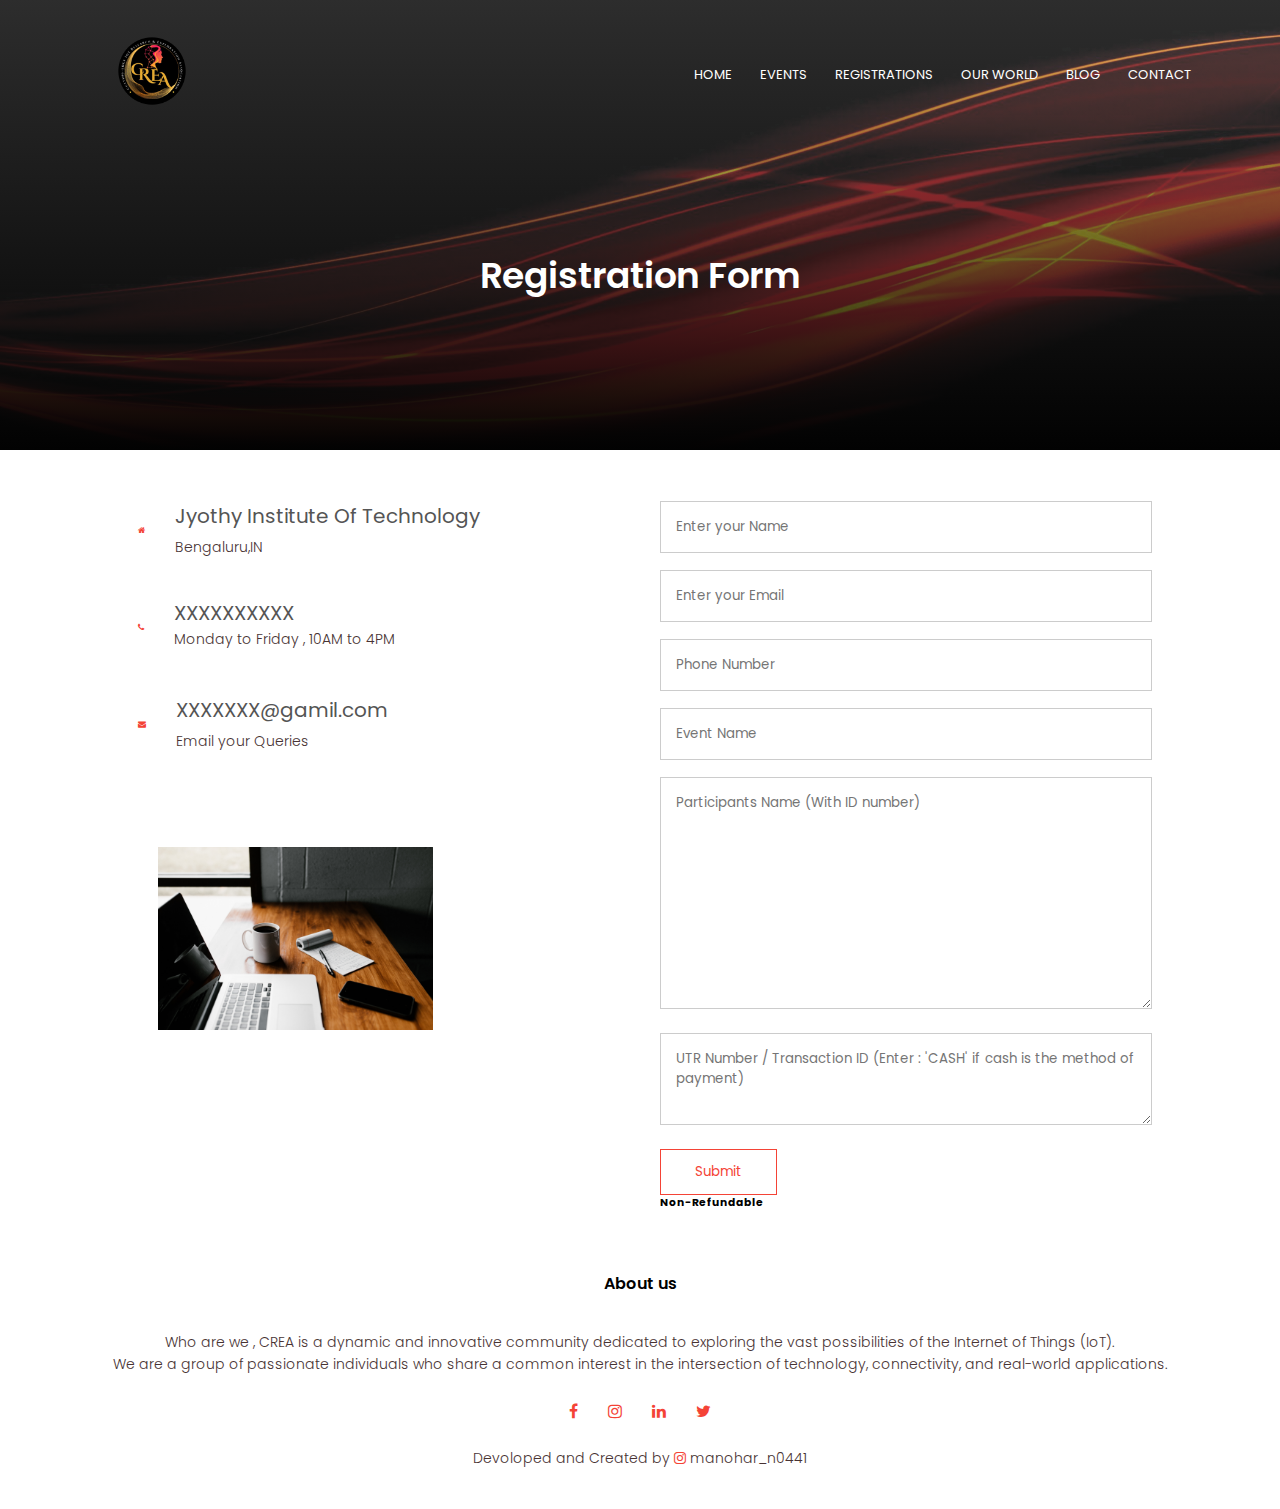
<file: Crea Website/Reg.html>
<!DOCTYPE html>
<html lang="en">
<head>
    <meta name="viewport" content="width=device-width, initial-scale=1.0">
    <title>Crea Official</title>
<link rel="stylesheet" href="style.css">


<link rel="preconnect" href="https://fonts.googleapis.com">
<link rel="preconnect" href="https://fonts.gstatic.com" crossorigin>
<link rel="stylesheet" href="https://stackpath.bootstrapcdn.com/font-awesome/4.7.0/css/font-awesome.min.css">
<link href="https://fonts.googleapis.com/css2?family=Cantarell:ital,wght@0,400;0,700;1,400;1,700&family=Poppins:ital,wght@0,200;0,300;0,400;0,600;0,700;0,900;1,400&display=swap" rel="stylesheet">
</head>
<body> 
    <section class="sub-Header"> 
      <nav>
      <a href="index.html"><img src="Image/logo.jpg.png"></a>
      <div class="nav-links" id="navLinks">
      <i class="fa fa-times" onclick="hidemenu()"></i>
      <ul>
        <li><a href="index.html">HOME</a></li>
        <li><a href="event.html">EVENTS</a></li>
        <li><a href="Reg.html">REGISTRATIONS</a></li>
        <li><a href="about.html">OUR WORLD</a></li>
        <li><a href="Blog.html">BLOG</a></li>
        <li><a href="contact.html">CONTACT</a></li>
      </ul>
      </div>
      <i class="fa fa-bars"  onclick="showmenu()"></i>
    
      </nav>
      <h1>Registration Form</h1>
      <!--about us-->
       


      

    </section>
    


<!----contact-->




<section class="contact-us">
  <div class="row">
    <div class="contact-col">
      <div>
        <i class="fa fa-home"></i>
        <span>
          <h5>Jyothy Institute Of Technology</h5>
          <p>Bengaluru,IN</p>
        </span>
      </div>


      <div>
        <i class="fa fa-phone"></i>
        <span>
          <h5>XXXXXXXXXX</hJ5>
          <p>Monday to Friday , 10AM to 4PM</p>
        </span>
      </div>


      <div>
        <i class="fa fa-envelope"></i>
        <span>
          <h5>XXXXXXX@gamil.com</h5>
          <p>Email your Queries</p>
        </span>
      </div>


      <center><div class="scanner">
        <div class="row">
          <div class="scanner-col">
            <img src="Image/blog.jpg">
      <div></center>




    </div>

    <div class="contact-col">
       
      

      <form action="formhandler copy.php" method="post">
        <input type="text" name="name" placeholder="Enter your Name" required>
        <input type="email" name="email" placeholder="Enter your Email" required>
        <input type="text" name="number" placeholder="Phone Number" required>
        <input type="text" name="event" placeholder="Event Name" required>
        
        <textarea rows="10" name="message" placeholder="Participants Name (With ID number)" required></textarea>
        <textarea rows="3" name="UTR" placeholder="UTR Number / Transaction ID (Enter : 'CASH' if cash is the method of payment)" required></textarea>
        <button type="submit" class="hero-btn red-btn">Submit</button>
        <h6>Non-Refundable</h6>
      </form>
      
    
      

  </div>
</section>



  
<!--footer-->


<section class="footer">
   <h4>About us</h4>
    <p>Who are we ,
    CREA is a dynamic and innovative community dedicated to exploring the vast possibilities of the Internet of Things (IoT). <br>We are a group of passionate individuals who share a common interest in the intersection of technology, connectivity, and real-world applications.</p>
    <div class="icons">
      <i class="fa fa-facebook"></i>
      <a href="https://www.instagram.com/crea_jit?igsh=MTNtZTJmNTZrYzh6bA=="></a> <i class="fa fa-instagram"></i></a>
      <i class="fa fa-linkedin"></i>
      <i class="fa fa-twitter"></i>
    </div>
    <p>Devoloped and Created by <a href="https://www.instagram.com/manohar_0441?igsh=MWd5ZXl1bnZ5NDBwbA=="><i class="fa fa-instagram"></i></a> manohar_n0441 </p>
</section>




<!-------javascript for togglr menu------->
<script>
  var navLinks = document.getElementById("navLinks")

  function showmenu() {
    navLinks.style.right = '0';

  }

  function hidemenu() {
    navLinks.style.right = "-200px";
    
  }

</script>





</body>
</html>
</file>
<file: Crea Website/style.css>
/* Universal font */
*{
  margin: 0;
  padding: 0;
  font-family: 'Poppins', sans-serif;
}

.Header{
  width: 100%;
  height:100vh;
  
  position: relative;
  background-position: center;
  background-size: cover;
}





.back-video{
  position: absolute;
  right: 0;
  bottom: 0;
  z-index: -1;
  
}

@media (min-aspect-ration : 16/9){
  .back-video{
    width: 100%;
    height: auto;
  }

}

@media (max-aspect-ration : 16/9){
  .back-video{
    width: auto;
    height: 100%;
  }

}

.pointer{
  z-index: 2;
}




nav{
  display: flex;
  padding: 2% 6%;
  justify-content: space-between;
  align-items: center;
}

nav img{
  width: 150px;

}

.nav-links{
  flex: 1;
  text-align: right;

}

.nav-links ul li{
  list-style: none;
  display: inline-block;
  padding: 8px 12px;
  position: relative;

}

.nav-links ul li a{
  color: #fff;
  text-decoration: none;
  font-size: 13px;
}

.text-box{
  width: 90%;
  position: absolute;
  top: 50%;
  left: 50%;
  transform: translate(-50%,-50%);
  text-align: center;
}
.text-box h1{
  font-size: 160px;
  color: rgb(255, 255, 255);
  transition: 0.5s;
}

.text-box p{
  margin: 10px 0 40px;
  font-size: 20px;
  color: #fff;
}

.text-box h1:hover{
-webkit-text-stroke: 2px #ff9900;
color: transparent;
}

.text-box h3{
  font-size: 40px;
  color: rgb(255, 255, 255);
  font-weight: 600;
  transition: 0.5s;
}

.text-box h3:hover{
-webkit-text-stroke: 0.9px #fff;
color: transparent;

}

.text-box a{
  text-decoration: none ;
  display: inline-block;
  color: #fff;
  font-size: 24px;
  border: 2px solid #fff;
  padding: 14px 70px;
  border-radius: 10px ;
  margin-top: 20px ;
}




.nav-links ul li::after{
  content: '';
  width: 0%;
  height: 2px;
  background: linear-gradient(rgb(255, 255, 255),rgb(255, 145, 1));
  display: block;

}

.nav-links ul li:hover::after{
  width: 100%;
  transition: 0.5s;
}


.hero-btn{
  display: inline-block;
  text-decoration : none;
  color: #fff;
  border: 1px solid #fff;
  padding: 12px 34px;
  background: transparent;
  position: relative;
  cursor: pointer;
}

.hero-btn:hover{
  border: 1px solid #f44336;
  background: #f44336 ;
  transition: 1s;
}

nav .fa{
  display: none;
}

@media(max-width : 700px){
  .text-box h1{
    font-size: 1.5cm;
  }

  .nav-links ul li{
    display: block;
  }

  .nav-links{
    position: fixed;
    background: #f44336;
    height: 100vh;
    width: 200px;
    top: 0;
    right: -200px;
    text-align: left;
    z-index: 2;
    transition: 0.2s;
  }

  nav .fa{
    display: block;
    color: #fff;
    margin: 10px;
    font-size: 22px;
    cursor: pointer;
  }

  .nav-links ul{
    padding: 30px;
  }

  .row{
    flex-direction: column;
  }

  .testominial-col img{
    margin-left: 0px;
    margin-right: 15px;
  }


  .cta h1{
    font-size: 24px;
  }


  .sub-Header h1{
    font-size: 24px;

  }

  .Header{
    background-image: linear-gradient(rgba(220, 220, 220, 0.203),rgb(2, 2, 2)) ,url(Image/Bg\ final.png);
  }


  .scanner-col img{
    width: 100%;
    padding: 10%;
    ;
  }

  .scanner-col img{
  width: 80%;
  padding: 1%;;
  }

  .scanner{
  width: 100%;
  margin: auto;
  padding: 250
  px ;
  align-items: center;
 
  }
  .scanner-col{
  flex-basis:30%;
  }

  

}
/* our world */
.course{
  width: 80%;
  margin: auto;
  text-align: center;
  padding-top: 100px;
}
h1{
  font-size: 36px;
  font-weight: 600;
}
p{
  color: #483333;
  font-size: 14px;
  font-weight: 300;
  line-height: 22px;
  padding: 10px;
}
.row
{
  margin-top: 5%;
  display: flex;
  justify-content: space-between;
}
.course-col{
  flex-basis: 31%;
  background: #f8d9b6;
  border-radius: 10px;
  margin-bottom: 5%;
  padding:  20px 12px;
  box-sizing: border-box;
  transition: 0.3s;
}
h3{
  text-align: center;
  font-weight: 600;
  margin: 10px  0;
}
.course-col:hover{
  box-shadow: 0 0 20px 0px rgba(0, 0, 0, 0.2);
}

/* campus */
.campus{
  width: 80%;
  margin: auto;
  text-align: center;
  padding-top: 50px;

}

.campus h1{
  color: rgb(221, 104, 9);
 
}

.campus-col{
  flex-basis: 32%;
  border-radius:10px ;
  margin-bottom: 30px;
  position:relative;
overflow: hidden
;}


.campus-col img{
  width: 100%;
  display: block;
}

.layer{
  background: transparent;
  height: 100%;
  width: 100%;
  position: absolute;
  top: 0;
  left: 0;
  transition: 0.5s;
}

.layer:hover{
  background: rgba(0, 0, 0, 0.863);
  
}


.layer h3{
  width: 100%;
  font-weight: 500;
  color: #f8d8b6;
  font-size: 26px;
  bottom:0;
  left: 50%;
  transform: translate(-50%);
  position: absolute;
  opacity: 0;
  transition: 0.5s;
}

.layer:hover h3{
  bottom: 49%;
  opacity: 1;
}


/*facilities*/
.facilities{
  width: 80%;
  margin: auto;
  text-align: center;
  padding-top:  100px;
}

.facilities h1{
  color: rgb(221, 104, 9);
}

.facilities-col{
  flex-basis: 32%;
  border-radius: 10px;
  margin-bottom: 5%;
  text-align: left;
}

.facilities-col img{
  width: 100%;
  border-radius: 10px;
}

.facilities-col{
  padding: 0;
}

.facilities-col h3{
  margin-top: 16px;
  margin-bottom: 15px;
  text-align: center;
}


/* testimonials*/

.testimonials{
  width: 80%;
  margin: auto;
  padding-top: 100px;
  text-align: center;
}

.testominial-col{
  flex-basis: 25%;
  border-radius: 10px;
  margin-bottom: 5%;
  text-align: left;
  background: #f8d9b6;
  padding: 25px;
  cursor: pointer;
  display: flex;

}


.testominial-col img{
  height: 40px;
  margin-left: 5px;
  margin-right: 30px;
  border-radius: 50%;

}


.testominial-col p{
  padding: 0;

}

.testominial-col h3{
  margin-top: 15px;
  text-align: left;
  
}

/*call to action*/
.cta{
  margin: 100px auto;
  width: 80%;
  background-image: linear-gradient(rgba(0,0,0,0.7),rgba(0,0,0,0.7)), url(image/bg\ for\ join\ now.png) ;
  background-position: center;
  background-size: cover;
  border-radius: 10px;
  text-align: center;
  padding: 100px 0;
}

.cta h1{
  color: #fff;
  margin-bottom: 40%;
  padding: 0;

}



/*footer*/
.footer{
  width: 100%;
  text-align: center
  ;
  padding: 30px 0;

}


.footer h4{
  margin-bottom: 25px;
  margin-top:50 px ;
  font-weight: 600;
  color: #000000;

}

.icons .fa{
  color: #f44336;
  margin: 0 13px;
  cursor: pointer;
  padding: 18px 0;
}


.fa-instagram{
  color: #f44336;
}
/*about us page*/

.sub-Header{
  height : 50vh;
  width: 100%;
  background-image: linear-gradient(rgba(220, 220, 220, 0.203),rgb(2, 2, 2)) ,url(Image/Bg\ final.png);
  background-position: center;
  background-size: cover;
  text-align: center;
  color: #fff;
}


.sub-Header h1{
  margin-top: 100px;
}



.about-us{
  width: 80%;
  margin: auto;
  padding-top:  80px;
  padding-bottom: 50px;

}

.about-col{
  flex-basis: 48%;
  padding: 30px 2px;
}

.about-col img{
  width: 80%;
 
}


.about-col h1{
  padding-top: 0;
  
}

.about-col p{
  padding: 15px 0 25px;

}

.red-btn{
  border: 1px solid #f44336;
  background: transparent;
  color: #f44336;
  
}

.red-btn:hover{
  color: #fff;
}



/*blog*/

.blog-content{
  width: 80%;
  margin: auto;
  padding: 60px 0;
}


.blog-left{
  flex-basis:65%;
}

.blog-left img{
  width: 100%;
}

.blog-left h2{
  color:#222;
  font-weight: 200;
  margin: 30px 0;


}

.blog-left p{
  color:  #000000;
  padding: 0;

}


.blog-right{
  flex-basis: 32%;

}

.blog-right h3{
  background: #f44336;
  color: #000000;
  padding: 7px 0;
  font-size: 16px;
  margin-bottom: 20px;
  
}

.blog-right div{
  display: flex;
  align-items: center;
  justify-content: space-between;
  color: #555;
  padding: 8px;
  box-sizing: border-box;
}



.comment-box{
  border: 1px solid #f44336 ;
  margin: 50px 0;
  padding: 10px 20px;

}

.comment-box h3{
  text-align: left;
  color: #000;
}


.comment-form input, .comment-form textarea{
  width: 100%;
  padding: 10px;
  margin: 15px 0;
  box-sizing: border-box;
  border: none;
  outline: none;
  background: #f0f0f0;

}


.comment-form button{
  margin: 10px 0;
}




/*contact*/


.location{
  width: 80%;
  margin: auto;
  padding: 80px 0;

}


.location iframe{
  width: 100%;
}

.contact-us{
  width: 80%;
  margin: auto;
}


.contact-col{
  flex-basis: 48%;
  margin-bottom: 30px;
}

.contact-col div{
  display: flex;
  align-items: center;
  margin-bottom: 40px ;

}

.contact-col div .fa{
  font-size: 50%;
  color: #f44336;
  margin: 10px;
  margin-right: 30px;
}

.contact-col div p{
  padding: 0;
}
.contact-col div h5{
  font-size:20px;
  margin-bottom: 5px;
  color: #555;
  font-weight: 400;
}


.contact-col input , .contact-col textarea{
  width: 100%;
  padding: 15px;
  margin-bottom: 17px;
  outline: none;
  border: 1px solid #ccc;
  box-sizing: border-box;
}

/*scanner*/

.scanner-col img{
  width: 100%;
  padding: 10%;
  ;
}

.scanner-col img{
width: 80%;
padding: 30px;;
}

.scanner{
width: 100%;
margin: auto;
padding: 150
px ;
align-items: center;

}
.scanner-col{
flex-basis:70%;
}
</file>
